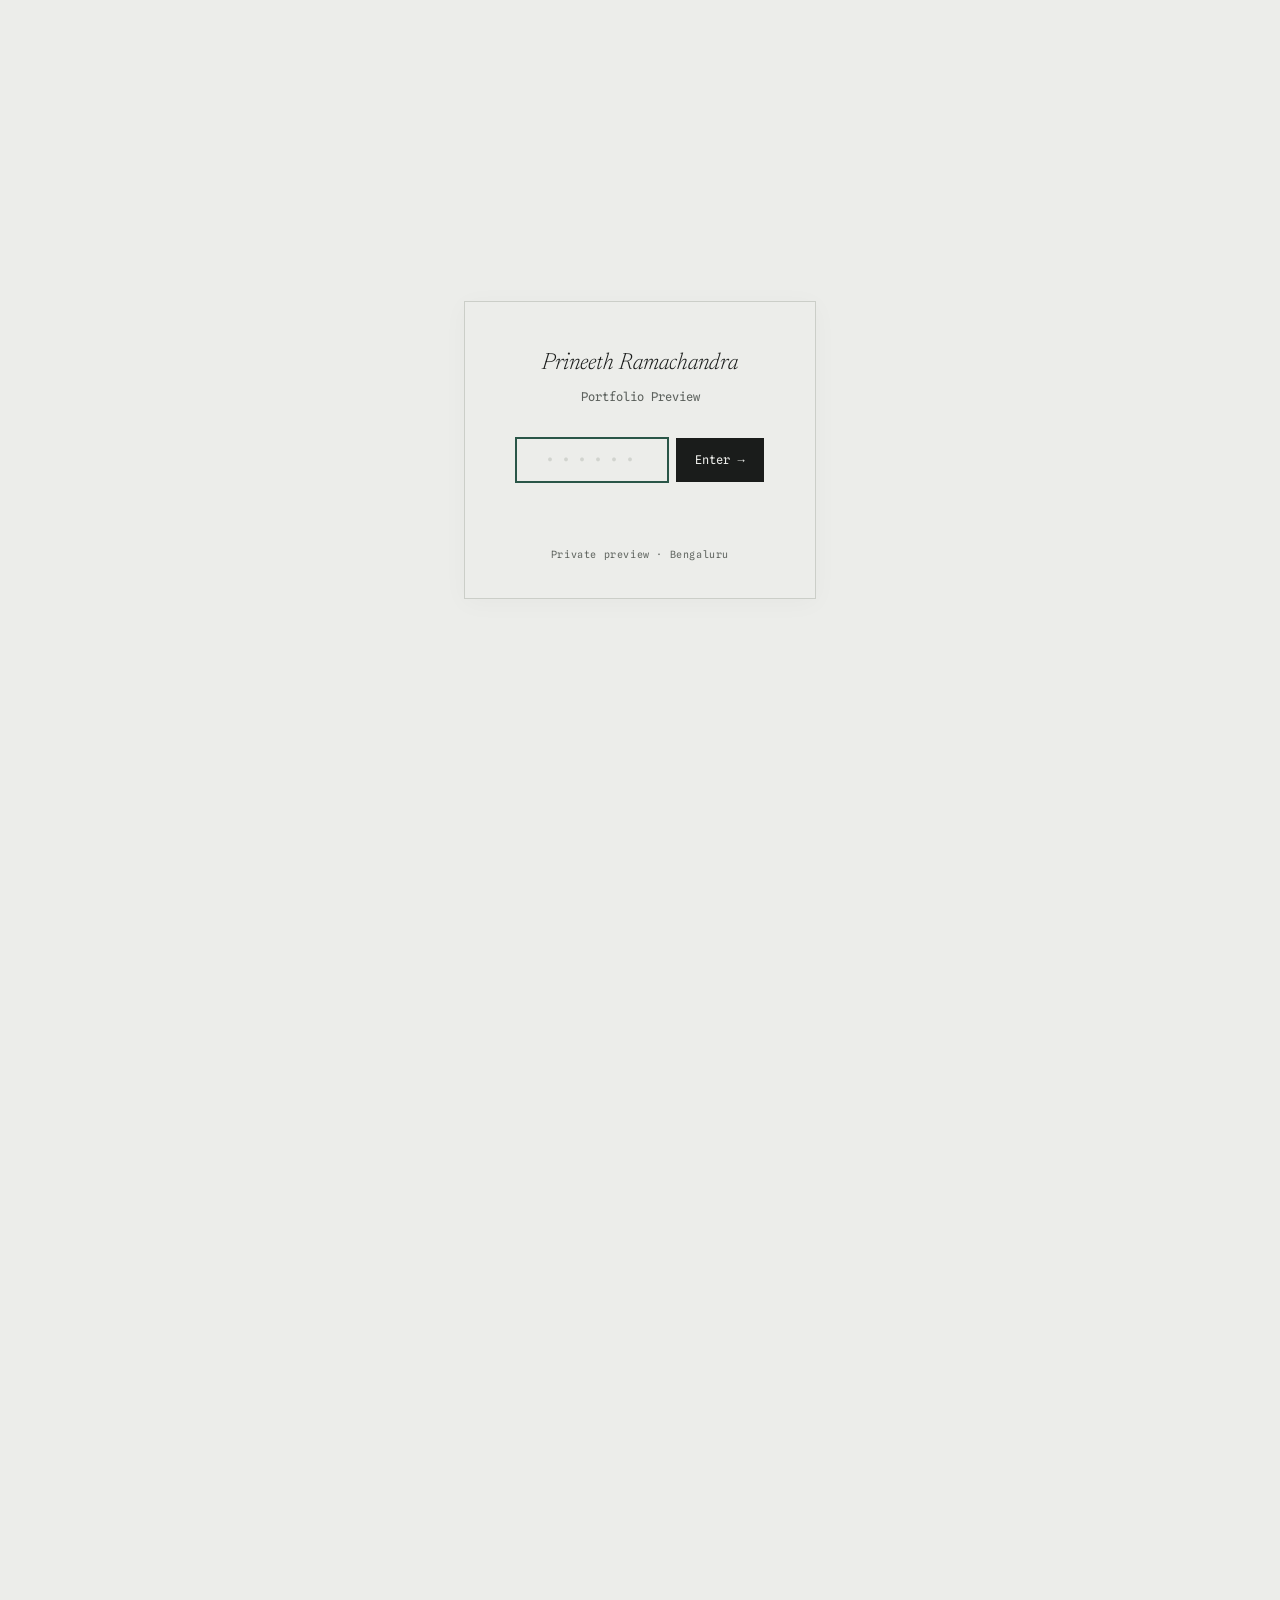
<file: index.html>
<!doctype html>
<html lang="en" class="no-js">

<head>
  <meta charset="utf-8">
  <meta name="viewport" content="width=device-width,initial-scale=1">
  <title>Prineeth Ramachandra — design, play, tech, humans</title>
  <meta name="description"
    content="Prineeth Ramachandra designs interactions at the convergence of humans, play, tech and design.">
  <script>try { document.documentElement.className = 'js' + (sessionStorage.getItem('portfolio_unlocked') === '1' ? ' unlocked' : '') } catch (e) { document.documentElement.className = 'js' }</script>
  <link rel="stylesheet" href="assets/site.css?v=21">
  <link rel="icon" type="image/png" href="assets/favicon.png">
  <link rel="apple-touch-icon" href="assets/apple-touch-icon.png">
</head>

<body>
  <a class="skip" href="#main">Skip to content</a>

  <div id="gate" class="gate" role="dialog" aria-modal="true" aria-label="Passcode required">
    <div class="gate__card">
      <p class="gate__author">Prineeth Ramachandra</p>
      <p class="gate__subtitle mono">Portfolio Preview</p>
      <form id="gate-form" class="gate__form" autocomplete="off">
        <div class="gate__field">
          <input id="gate-pass" class="gate__input mono" type="password" inputmode="numeric" pattern="[0-9]*"
            maxlength="6" placeholder="••••••" aria-label="Enter passcode" autofocus required />
          <button class="gate__submit" type="submit" aria-label="Unlock portfolio"><span class="mono">Enter
              &rarr;</span></button>
        </div>
        <p id="gate-error" class="gate__error mono" aria-live="polite"></p>
      </form>
      <p class="gate__hint mono">Private preview &#183; Bengaluru</p>
    </div>
  </div>

  <section class="overture" id="overture" aria-label="Introduction">
    <div class="overture__bar">
      <p class="overture__mark">Prineeth Ramachandra</p>
      <a class="overture__down" href="#main" aria-label="Index, Information"><span aria-hidden="true">&darr;</span></a>
    </div>
    <div class="overture__reel" id="reel" aria-label="Paintings in passing. Press and hold to stop the drift.">
      <div class="overture__strip" id="strip">
        <figure class="frame frame--t">
          <span class="frame__mount" style="--ar:512/620"><img src="assets/img/hero/paint5.jpg"
              alt="A folded white cloth hanging against a dark ground" decoding="async"></span>
        </figure>
        <figure class="frame frame--m">
          <span class="frame__mount" style="--ar:620/447"><img src="assets/img/hero/paint2.jpg"
              alt="A crowded village scene packed with dozens of small figures" decoding="async"></span>
        </figure>
        <figure class="frame frame--l">
          <span class="frame__mount" style="--ar:593/620"><img src="assets/img/hero/paint1.jpg"
              alt="A man in a wide hat striding past a cottage with a dog at his heels" decoding="async"></span>
        </figure>
        <figure class="frame frame--s">
          <span class="frame__mount" style="--ar:496/620"><img src="assets/img/hero/paint9.jpg"
              alt="A man in a black hat leaning forward and pointing at the viewer" decoding="async"></span>
        </figure>
        <figure class="frame frame--m">
          <span class="frame__mount" style="--ar:620/344"><img src="assets/img/hero/paint6.jpg"
              alt="A lone figure on a country road under a wide pale sky" decoding="async"></span>
        </figure>
        <figure class="frame frame--t">
          <span class="frame__mount" style="--ar:522/620"><img src="assets/img/hero/paint3.jpg"
              alt="Villagers struggling with animals and carts in a tangle of activity" decoding="async"></span>
        </figure>
        <figure class="frame frame--l">
          <span class="frame__mount" style="--ar:620/502"><img src="assets/img/hero/paint4.jpg"
              alt="A woman tending a child at a table while a man rests his head on his hand" decoding="async"></span>
        </figure>
        <figure class="frame frame--s">
          <span class="frame__mount" style="--ar:538/620"><img src="assets/img/hero/paint8.jpg"
              alt="A figure on a path between two rows of pollarded willows" decoding="async"></span>
        </figure>
        <figure class="frame frame--m">
          <span class="frame__mount" style="--ar:489/620"><img src="assets/img/hero/paint7.jpg"
              alt="A woman in a pale gown beside a seated man in a panelled interior" decoding="async"></span>
        </figure>
      </div>
    </div>
  </section>

  <div class="shell">
    <nav class="index" aria-label="Work and sections" data-open="false">
      <p class="index__name"><a href="index.html" aria-current="page">Prineeth Ramachandra</a></p>
      <button class="index__toggle" type="button" aria-expanded="true" hidden>Index</button>
      <div class="index__lists">
        <ul>
          <li><a href="axis.html">Axis Bank</a><span class="index__yr">2023</span></li>
          <li><a href="a-living-painting.html">A Living Painting</a><span class="index__yr">2023</span></li>
          <li><a href="naptick.html">Naptick</a><span class="index__yr">2025</span></li>
          <li><a href="build-it-yourself.html">Build-It-Yourself</a><span class="index__yr">2019</span></li>
          <li><a href="research.html">Research</a><span class="index__yr">2019</span></li>
        </ul>
        <ul>
          <li><span class="index__stub">Individualised Learning Plans</span><span class="index__yr">2018</span></li>
          <li><span class="index__stub">Experiments</span></li>
          <li><span class="index__stub">Writing</span></li>
        </ul>
        <p class="index__legend">Titles without a link have no page yet</p>
        <ul>
          <li><a href="work.html">All work</a></li>
          <li><a href="about.html">About</a></li>
          <li><a href="cv.html">CV</a></li>
        </ul>
      </div>
    </nav>
    <main class="plates" id="main">
      <header class="masthead">
        <h1>Prineeth Ramachandra</h1>
        <p class="lede">His practice examines the physical and digital artifacts of daily rituals:
          how we play, how we rest, and how we exist with technology.
          His work interrogates inherited conventions within teaching and design practice. He focuses on deliberate
          breakage: dismantling assumed principles to test their structural necessity.
      </header>
    </main>
    <aside class="essay" aria-label="Note">
      <h2>Note</h2>
      <p>Bengaluru. Currently designing hardware for sleep, and reading more about
        absurdism than is strictly necessary.</p>
      <p>Open to work — consulting, collaboration, or a good argument.</p>
      <p><a href="mailto:prineethr@gmail.com">prineethr@gmail.com</a></p>
      <p class="colophon mono"><a href="work.html">Selected work</a> &#183;
        <a href="about.html">about</a> &#183; <a href="cv.html">CV</a>
      </p>
    </aside>
  </div>

  <script src="assets/site.js?v=21"></script>
</body>

</html>
</file>
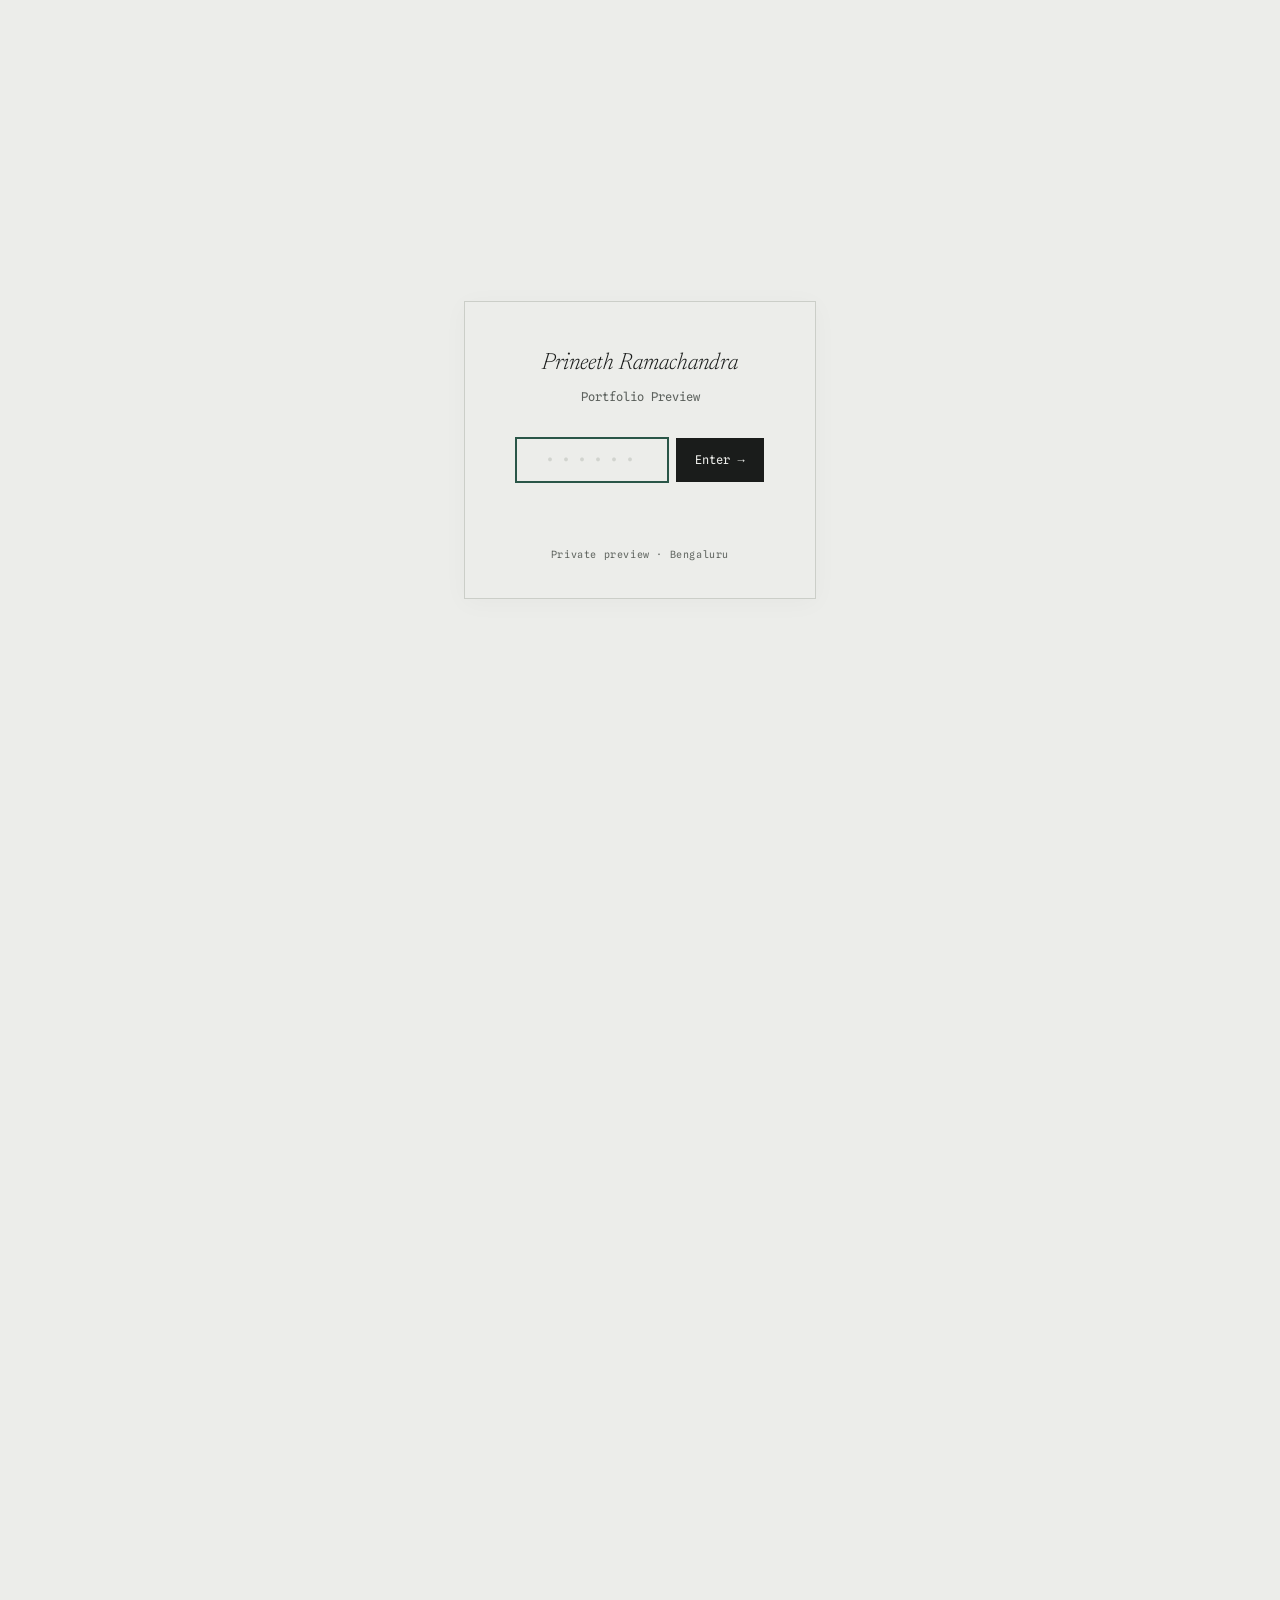
<file: a-living-painting.html>
<!doctype html>
<html lang="en" class="no-js">
<head>
<meta charset="utf-8">
<meta name="viewport" content="width=device-width,initial-scale=1">
<title>A Living Painting — Prineeth Ramachandra</title>
<meta name="description" content="An interactive projection mapping installation on Van Gogh's Starry Night, HKU Utrecht 2023.">
<script>try{document.documentElement.className='js'+(sessionStorage.getItem('portfolio_unlocked')==='1'?' unlocked':'')}catch(e){document.documentElement.className='js'}</script>
<link rel="stylesheet" href="assets/site.css?v=12">
  <link rel="icon" type="image/png" href="assets/favicon.png">
  <link rel="apple-touch-icon" href="assets/apple-touch-icon.png">
</head>
<body>
<a class="skip" href="#main">Skip to content</a>

<div id="gate" class="gate" role="dialog" aria-modal="true" aria-label="Passcode required">
  <div class="gate__card">
    <p class="gate__author">Prineeth Ramachandra</p>
    <p class="gate__subtitle mono">Portfolio Preview</p>
    <form id="gate-form" class="gate__form" autocomplete="off">
      <div class="gate__field">
        <input id="gate-pass" class="gate__input mono" type="password" inputmode="numeric" pattern="[0-9]*" maxlength="6" placeholder="••••••" aria-label="Enter passcode" autofocus required />
        <button class="gate__submit" type="submit" aria-label="Unlock portfolio"><span class="mono">Enter &rarr;</span></button>
      </div>
      <p id="gate-error" class="gate__error mono" aria-live="polite"></p>
    </form>
    <p class="gate__hint mono">Private preview &#183; Bengaluru</p>
  </div>
</div>

<div class="shell">
  <nav class="index" aria-label="Work and sections" data-open="false">
    <p class="index__name"><a href="index.html">Prineeth Ramachandra</a></p>
    <button class="index__toggle" type="button" aria-expanded="true" hidden>Index</button>
    <div class="index__lists">
      <ul>
        <li><a href="axis.html">Axis Bank</a><span class="index__yr">2023</span></li>
        <li><a href="a-living-painting.html" aria-current="page">A Living Painting</a><span class="index__yr">2023</span></li>
        <li><a href="naptick.html">Naptick</a><span class="index__yr">2025</span></li>
        <li><a href="build-it-yourself.html">Build-It-Yourself</a><span class="index__yr">2019</span></li>
        <li><a href="research.html">Research</a><span class="index__yr">2019</span></li>
      </ul>
      <ul>
        <li><span class="index__stub">Individualised Learning Plans</span><span class="index__yr">2018</span></li>
        <li><span class="index__stub">Experiments</span></li>
        <li><span class="index__stub">Writing</span></li>
      </ul>
      <p class="index__legend">Titles without a link have no page yet</p>
      <ul>
        <li><a href="work.html">All work</a></li>
        <li><a href="about.html">About</a></li>
        <li><a href="cv.html">CV</a></li>
      </ul>
    </div>
    <p class="index__counter mono" aria-hidden="true">Section <b>01</b> / 05</p>
  </nav>
  <main class="plates" id="main">

    <header class="masthead">
      <h1>A Living Painting</h1>
      <p class="masthead__venue">University of the Arts Utrecht<br>Exchange programme, 2023</p>
      <div class="specs mono">
        <div>Role <span>Solo — concept to build</span></div>
        <div>Medium <span>Projection mapping</span></div>
        <div>Viewing time <span>18 s &#8594; 3.2 min</span></div>
      </div>
    </header>

    <figure class="plate" data-cue="01" tabindex="-1">
      <div class="plate__frame"><img src="assets/img/alp/2.jpg" alt="Overview — the installation running on Starry Night" fetchpriority="high" width="1800" height="1012"></div>
      <figcaption class="plate__caption">
        <span class="plate__no mono">01</span>
        <p class="plate__text">The installation running on Starry Night</p>
        <button class="plate__note" type="button" data-cue="01" aria-label="Read the text about plate 01">Note ↓</button>
      </figcaption>
    </figure>

    <figure class="plate plate--void" data-cue="01" tabindex="-1">
      <div class="plate__frame"><i style="--ar:16/9"></i><span>Projection close-up to be added</span></div>
      <figcaption class="plate__caption">
        <span class="plate__no mono">02</span>
        <p class="plate__text">Projection close-up — brushwork detail on wall</p>
        <button class="plate__note" type="button" data-cue="01" aria-label="Read the text about plate 02">Note ↓</button>
      </figcaption>
    </figure>

    <figure class="plate plate--void" data-cue="02" tabindex="-1">
      <div class="plate__frame"><i style="--ar:16/9"></i><span>Reference image to be added</span></div>
      <figcaption class="plate__caption">
        <span class="plate__no mono">03</span>
        <p class="plate__text">The Starry Night — reference and context</p>
        <button class="plate__note" type="button" data-cue="02" aria-label="Read the text about plate 03">Note ↓</button>
      </figcaption>
    </figure>

    <figure class="plate plate--void" data-cue="02" tabindex="-1">
      <div class="plate__frame"><i style="--ar:16/9"></i><span>Research documentation to be added</span></div>
      <figcaption class="plate__caption">
        <span class="plate__no mono">04</span>
        <p class="plate__text">Context — observation, surveys, and the four barriers</p>
        <button class="plate__note" type="button" data-cue="02" aria-label="Read the text about plate 04">Note ↓</button>
      </figcaption>
    </figure>

    <figure class="plate" data-cue="03" tabindex="-1">
      <div class="plate__frame">
        <video class="plate__video" poster="assets/img/alp/gif1-still.jpg" muted loop playsinline
          preload="none" width="480" height="852" aria-label="The painting responding to viewer movement">
          <source src="assets/img/alp/gif1.mp4" type="video/mp4">
        </video>
        <button class="plate__playtoggle mono" type="button" aria-pressed="false">Play</button>
      </div>
      <figcaption class="plate__caption">
        <span class="plate__no mono">05</span>
        <p class="plate__text">Responding to viewer movement — silent, 0:11</p>
        <button class="plate__note" type="button" data-cue="03" aria-label="Read the text about plate 05">Note ↓</button>
      </figcaption>
    </figure>

    <figure class="plate" data-cue="03" tabindex="-1">
      <div class="plate__frame"><img src="assets/img/alp/6.jpg" alt="The TouchDesigner patch and the interaction model" loading="lazy" width="1800" height="1012"></div>
      <figcaption class="plate__caption">
        <span class="plate__no mono">06</span>
        <p class="plate__text">TouchDesigner patch — displacement, blur and feedback</p>
        <button class="plate__note" type="button" data-cue="03" aria-label="Read the text about plate 06">Note ↓</button>
      </figcaption>
    </figure>

    <figure class="plate plate--void" data-cue="03" tabindex="-1">
      <div class="plate__frame"><i style="--ar:16/9"></i><span>Interaction model diagram to be added</span></div>
      <figcaption class="plate__caption">
        <span class="plate__no mono">07</span>
        <p class="plate__text">Interaction model — two axes and tilt mapping</p>
        <button class="plate__note" type="button" data-cue="03" aria-label="Read the text about plate 07">Note ↓</button>
      </figcaption>
    </figure>

    <figure class="plate" data-cue="04" tabindex="-1">
      <div class="plate__frame">
        <video class="plate__video" poster="assets/img/alp/gif3-still.jpg" muted loop playsinline
          preload="none" width="620" height="1104" aria-label="Proximity layers — technique up close, context from afar">
          <source src="assets/img/alp/gif3.mp4" type="video/mp4">
        </video>
        <button class="plate__playtoggle mono" type="button" aria-pressed="false">Play</button>
      </div>
      <figcaption class="plate__caption">
        <span class="plate__no mono">08</span>
        <p class="plate__text">Proximity layers — silent, 0:07</p>
        <button class="plate__note" type="button" data-cue="04" aria-label="Read the text about plate 08">Note ↓</button>
      </figcaption>
    </figure>

    <figure class="plate plate--void" data-cue="04" tabindex="-1">
      <div class="plate__frame"><i style="--ar:16/9"></i><span>Exhibition documentation to be added</span></div>
      <figcaption class="plate__caption">
        <span class="plate__no mono">09</span>
        <p class="plate__text">Exhibition documentation — audience exploration</p>
        <button class="plate__note" type="button" data-cue="04" aria-label="Read the text about plate 09">Note ↓</button>
      </figcaption>
    </figure>

    <figure class="plate plate--void" data-cue="05" tabindex="-1">
      <div class="plate__frame"><i style="--ar:16/9"></i><span>Museum pitch and recognition to be added</span></div>
      <figcaption class="plate__caption">
        <span class="plate__no mono">10</span>
        <p class="plate__text">Van Gogh Museum pitch and recognition</p>
        <button class="plate__note" type="button" data-cue="05" aria-label="Read the text about plate 10">Note ↓</button>
      </figcaption>
    </figure>

  </main>
  <aside class="essay" aria-label="Project text">
    <h2>Project</h2>

    <p data-cue="01" tabindex="-1">An interactive projection mapping installation that turns
      Van Gogh's <cite>Starry Night</cite> into something that responds to where you stand and
      how you move. Built solo during an exchange semester at the University of the Arts
      Utrecht. Median viewing time went from eighteen seconds to three minutes and twelve —
      which, for a painting most people photograph and walk away from, felt like a small
      victory.</p>

    <p data-cue="02" tabindex="-1">It started from a question I was slightly embarrassed to
      ask: <button class="cue" type="button" data-cue="02" aria-label="Go to the concept plates">what
      is so great about this painting?</button> Turns out plenty of people share the sentiment
      but have better social instincts than to say it out loud. Research with 17 participants,
      observation of 32 gallery visitors and surveys of 45 art and non-art students converged
      on four barriers: a knowledge gap around technique and context, a passive format that
      conflicts with how we now expect to interact with things, physical distance that
      reduces intimacy, and a fixed perspective that leaves nothing left to find.</p>

    <p data-cue="03" tabindex="-1">The build is a TouchDesigner patch driving displacement,
      blur and feedback across two video sources, with <button class="cue" type="button"
      data-cue="03" aria-label="Go to the interaction plates">touch along two axes and
      tilt</button> as the input. The constraint I set myself was that the painting had to
      stay recognisably the painting — the viewer changes it, but does not replace it. Every
      effect maps back to something Van Gogh actually did: the swirling motion follows his
      brushstrokes, the colour shifts follow his palette.</p>

    <p data-cue="04" tabindex="-1">Proximity does the real work. Up close you get technique;
      from further back you get context — which produced three times more physical exploration
      of the viewing space than the static version. Motion-triggered layers surfaced details
      people had looked past: "I never noticed these details in the original painting."
      Elements that needed more than one viewer to trigger generated unprompted conversations
      about technique between strangers — which was not something I had designed for, but
      probably should have.</p>

    <p data-cue="05" tabindex="-1">The line I keep is from a visitor: "for the first time, I
      feel like I understand why his brushwork matters." I pitched the concept to the Van Gogh
      Museum in Amsterdam, where the conversation turned — correctly — to artistic integrity,
      conservation, visitor flow and how you would ever measure impact on something this
      subjective. Prof. Booij described the result as having "some kind of hypnotic power
      over the audience." What mattered to me was simpler: people stayed.</p>

    <p class="colophon mono">Documentation frames from the running installation. The original
      painting appears as research context.</p>
  </aside>
</div>

<script src="assets/site.js?v=12"></script>
</body>
</html>
</file>
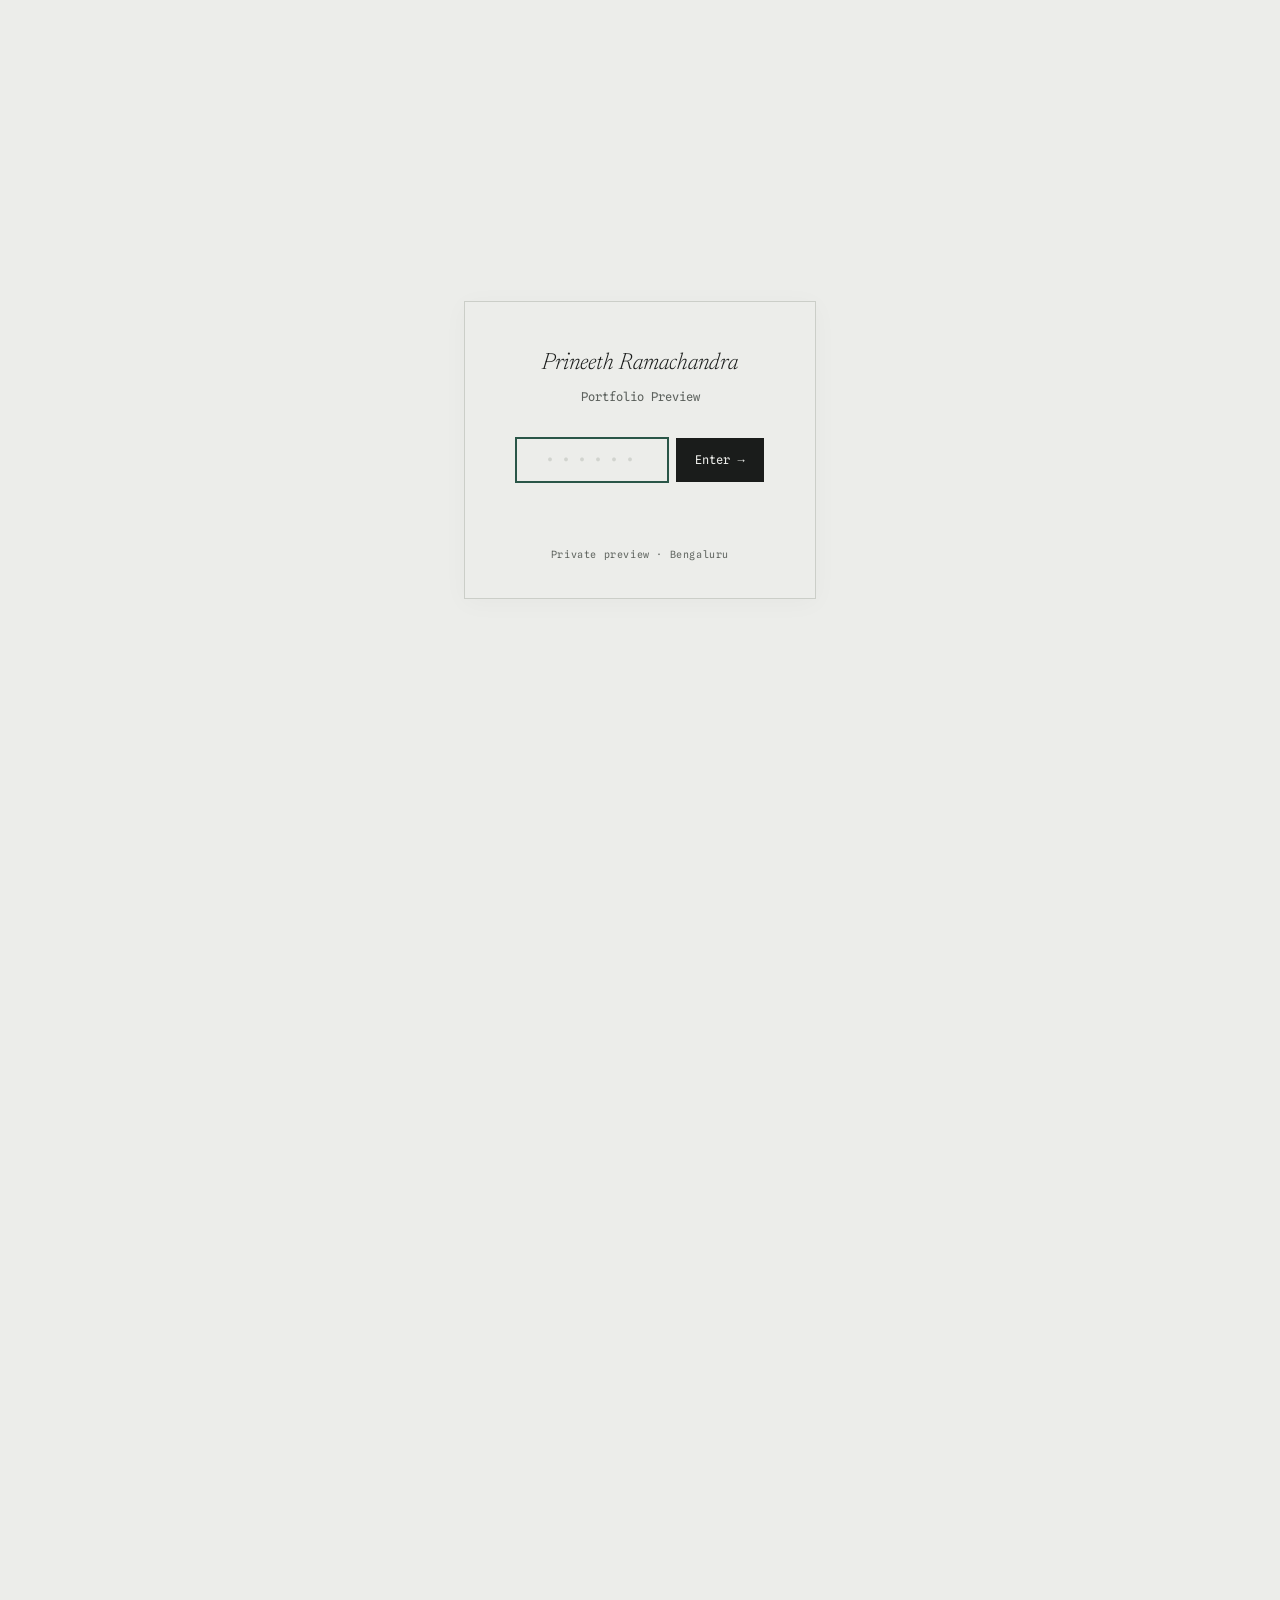
<file: about.html>
<!doctype html>
<html lang="en" class="no-js">
<head>
<meta charset="utf-8">
<meta name="viewport" content="width=device-width,initial-scale=1">
<title>About — Prineeth Ramachandra</title>
<meta name="description" content="Prineeth Ramachandra is an interaction, play and systems designer working between physical and digital worlds.">
<script>try{document.documentElement.className='js'+(sessionStorage.getItem('portfolio_unlocked')==='1'?' unlocked':'')}catch(e){document.documentElement.className='js'}</script>
<link rel="stylesheet" href="assets/site.css?v=12">
  <link rel="icon" type="image/png" href="assets/favicon.png">
  <link rel="apple-touch-icon" href="assets/apple-touch-icon.png">
</head>
<body>
<a class="skip" href="#main">Skip to content</a>

<div id="gate" class="gate" role="dialog" aria-modal="true" aria-label="Passcode required">
  <div class="gate__card">
    <p class="gate__author">Prineeth Ramachandra</p>
    <p class="gate__subtitle mono">Portfolio Preview</p>
    <form id="gate-form" class="gate__form" autocomplete="off">
      <div class="gate__field">
        <input id="gate-pass" class="gate__input mono" type="password" inputmode="numeric" pattern="[0-9]*" maxlength="6" placeholder="••••••" aria-label="Enter passcode" autofocus required />
        <button class="gate__submit" type="submit" aria-label="Unlock portfolio"><span class="mono">Enter &rarr;</span></button>
      </div>
      <p id="gate-error" class="gate__error mono" aria-live="polite"></p>
    </form>
    <p class="gate__hint mono">Private preview &#183; Bengaluru</p>
  </div>
</div>

<div class="shell">
  <nav class="index" aria-label="Work and sections" data-open="false">
    <p class="index__name"><a href="index.html">Prineeth Ramachandra</a></p>
    <button class="index__toggle" type="button" aria-expanded="true" hidden>Index</button>
    <div class="index__lists">
      <ul>
        <li><a href="axis.html">Axis Bank</a><span class="index__yr">2023</span></li>
        <li><a href="a-living-painting.html">A Living Painting</a><span class="index__yr">2023</span></li>
        <li><a href="naptick.html">Naptick</a><span class="index__yr">2025</span></li>
        <li><a href="build-it-yourself.html">Build-It-Yourself</a><span class="index__yr">2019</span></li>
        <li><a href="research.html">Research</a><span class="index__yr">2019</span></li>
      </ul>
      <ul>
        <li><span class="index__stub">Individualised Learning Plans</span><span class="index__yr">2018</span></li>
        <li><span class="index__stub">Experiments</span></li>
        <li><span class="index__stub">Writing</span></li>
      </ul>
      <p class="index__legend">Titles without a link have no page yet</p>
      <ul>
        <li><a href="work.html">All work</a></li>
        <li><a href="about.html" aria-current="page">About</a></li>
        <li><a href="cv.html">CV</a></li>
      </ul>
    </div>
  </nav>
  <main class="plates" id="main">
    <header class="masthead">
      <h1>About</h1>
      <p class="masthead__venue">Design, play, tech, humans<br>Bengaluru, India</p>
    </header>

    <div class="prose">
      <p>I combine a background in electrical engineering with play experience design, and
        try to build the world in a not-so-boring way. The transdisciplinary route looks
        unconventional on paper; in practice it is what lets me move through complex problems
        while keeping the person at the centre of them.</p>
      <p>My practice moves between extremes — zooming out to strategy, then down into detail.
        I work well in the rapid prototype and in the slow refinement, in the cross-functional
        workshop and in focused execution. Moving between those scales is where I notice
        connections that are otherwise easy to miss.</p>
      <p>Beyond making interfaces that look good, I hold that design can reshape our
        relationship with technology, with each other and with the world. Every project,
        however small, carries that potential — to leave things a little better and a little
        more human than I found them.</p>
    </div>

    <h2 class="label" style="margin-top:3.5rem">Said about the work</h2>

    <figure class="pull">
      <blockquote>The result had some kind of hypnotic power over the audience. The fact
        that it's controlled by a user makes it even more special. You give a person a kind
        of ownership during a brief time of the artwork's life.</blockquote>
      <figcaption class="mono">Prof. Booij — interaction design, HKU</figcaption>
    </figure>

    <figure class="pull">
      <blockquote>The concept addresses a real pain point for us workers. Being able to use
        what we already have at home instead of shopping for specific supplies would make
        learning much more accessible for our family.</blockquote>
      <figcaption class="mono">Parent of a 10-year-old &#183; Build-It-Yourself, translated from Gujarati</figcaption>
    </figure>

    <figure class="pull">
      <blockquote>Based on the prototype demonstrations, BIY could elegantly bridge
        socioeconomic divides without calling attention to them. Students would simply
        experience success regardless of what materials they have access to.</blockquote>
      <figcaption class="mono">Professor of Social Work &#183; Build-It-Yourself, translated from Hindi</figcaption>
    </figure>
  </main>
  <aside class="essay" aria-label="Contact">
    <h2>Contact</h2>
    <p><a href="mailto:prineethr@gmail.com">prineethr@gmail.com</a><br>
      +91 95386 87127<br>
      <a href="https://prineethr.com">prineethr.com</a></p>
    <p>Bengaluru, India.<br>Available for consulting and collaboration.</p>
    <p class="colophon mono">Full work history and education — <a href="cv.html">CV</a>.</p>
  </aside>
</div>

<script src="assets/site.js?v=12"></script>
</body>
</html>
</file>
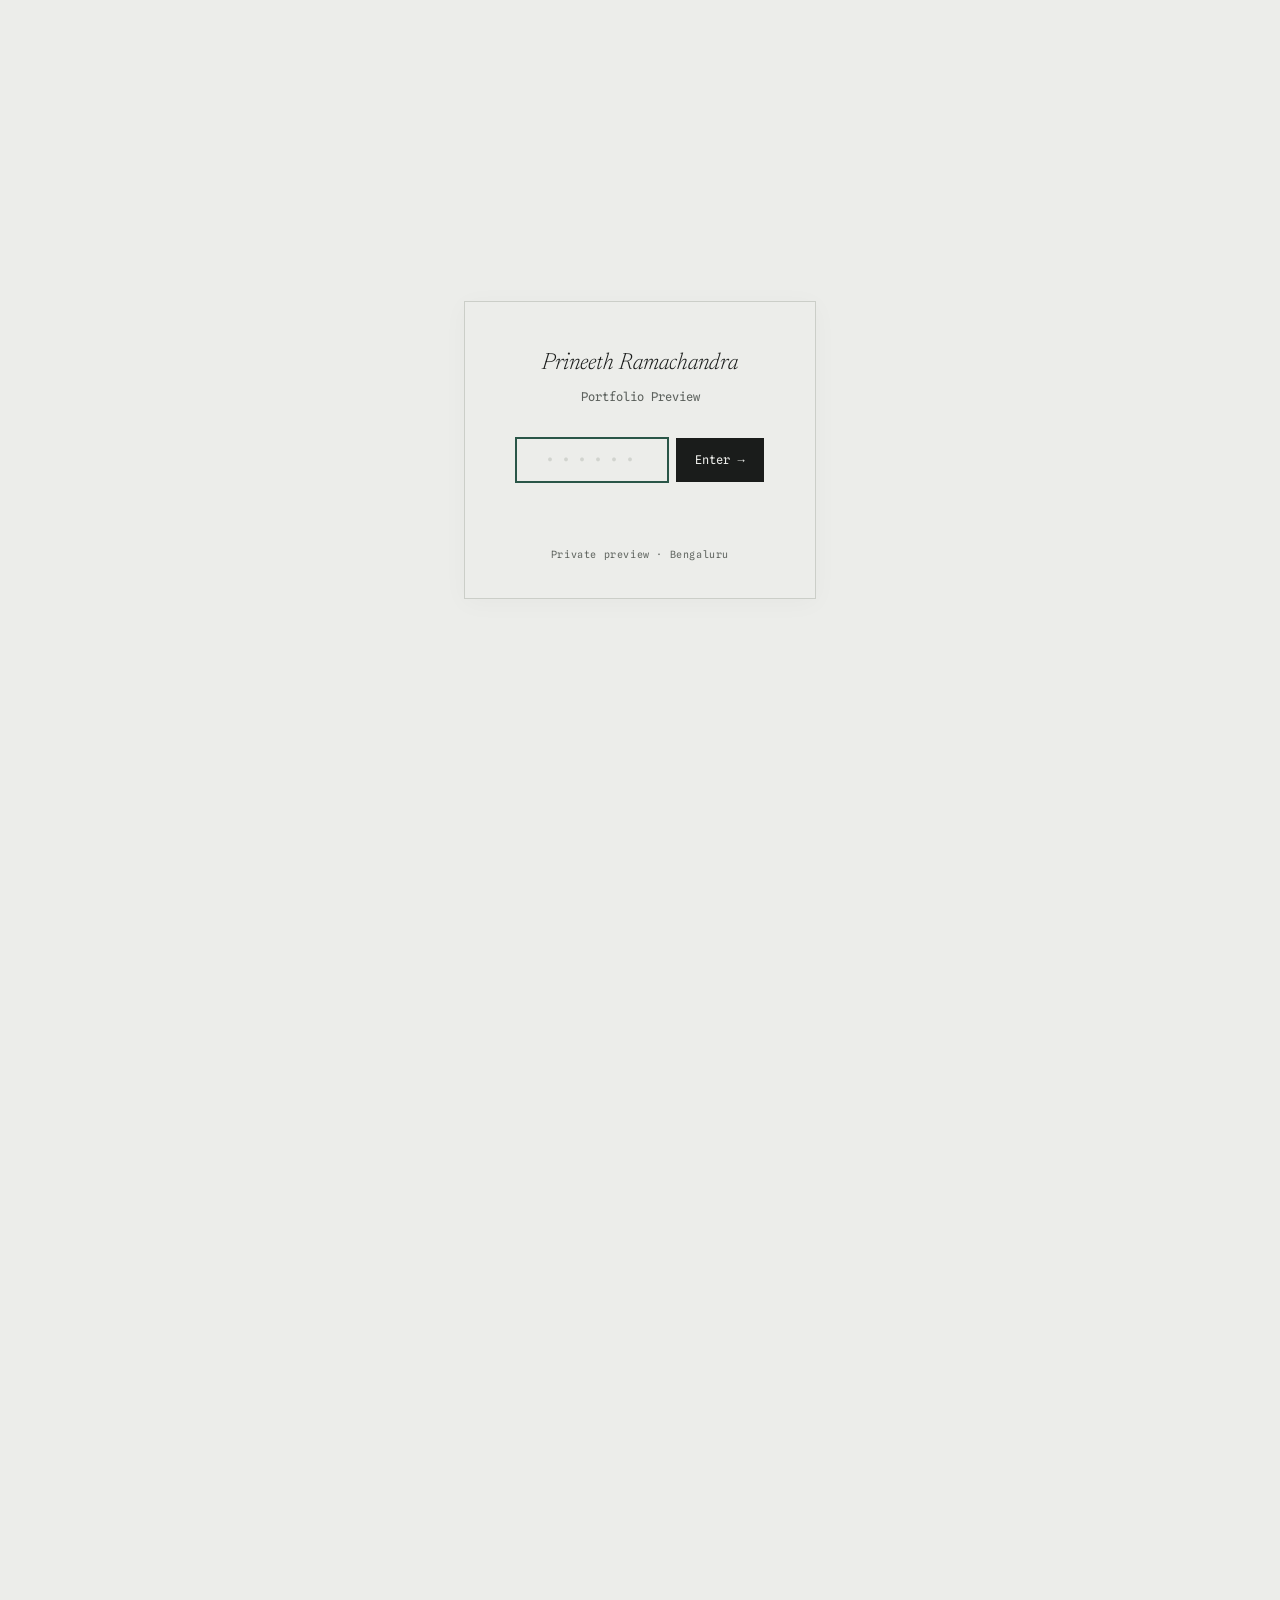
<file: axis.html>
<!doctype html>
<html lang="en" class="no-js">
<head>
<meta charset="utf-8">
<meta name="viewport" content="width=device-width,initial-scale=1">
<title>Axis Bank — Prineeth Ramachandra</title>
<meta name="description" content="Strategic design, systems, sound, L&D and premium packaging at Axis Design Lab, 2023–present.">
<script>try{document.documentElement.className='js'+(sessionStorage.getItem('portfolio_unlocked')==='1'?' unlocked':'')}catch(e){document.documentElement.className='js'}</script>
<link rel="stylesheet" href="assets/site.css?v=12">
  <link rel="icon" type="image/png" href="assets/favicon.png">
  <link rel="apple-touch-icon" href="assets/apple-touch-icon.png">
</head>
<body>
<a class="skip" href="#main">Skip to content</a>

<div id="gate" class="gate" role="dialog" aria-modal="true" aria-label="Passcode required">
  <div class="gate__card">
    <p class="gate__author">Prineeth Ramachandra</p>
    <p class="gate__subtitle mono">Portfolio Preview</p>
    <form id="gate-form" class="gate__form" autocomplete="off">
      <div class="gate__field">
        <input id="gate-pass" class="gate__input mono" type="password" inputmode="numeric" pattern="[0-9]*" maxlength="6" placeholder="••••••" aria-label="Enter passcode" autofocus required />
        <button class="gate__submit" type="submit" aria-label="Unlock portfolio"><span class="mono">Enter &rarr;</span></button>
      </div>
      <p id="gate-error" class="gate__error mono" aria-live="polite"></p>
    </form>
    <p class="gate__hint mono">Private preview &#183; Bengaluru</p>
  </div>
</div>

<div class="shell">
  <nav class="index" aria-label="Work and sections" data-open="false">
    <p class="index__name"><a href="index.html">Prineeth Ramachandra</a></p>
    <button class="index__toggle" type="button" aria-expanded="true" hidden>Index</button>
    <div class="index__lists">
      <ul>
        <li><a href="axis.html" aria-current="page">Axis Bank</a><span class="index__yr">2023</span></li>
        <li><a href="a-living-painting.html">A Living Painting</a><span class="index__yr">2023</span></li>
        <li><a href="naptick.html">Naptick</a><span class="index__yr">2025</span></li>
        <li><a href="build-it-yourself.html">Build-It-Yourself</a><span class="index__yr">2019</span></li>
        <li><a href="research.html">Research</a><span class="index__yr">2019</span></li>
      </ul>
      <ul>
        <li><span class="index__stub">Individualised Learning Plans</span><span class="index__yr">2018</span></li>
        <li><span class="index__stub">Experiments</span></li>
        <li><span class="index__stub">Writing</span></li>
      </ul>
      <p class="index__legend">Titles without a link have no page yet</p>
      <ul>
        <li><a href="work.html">All work</a></li>
        <li><a href="about.html">About</a></li>
        <li><a href="cv.html">CV</a></li>
      </ul>
    </div>
    <p class="index__counter mono" aria-hidden="true">Section <b>01</b> / 08</p>
  </nav>
  <main class="plates" id="main">

    <header class="masthead">
      <h1>Axis Bank</h1>
      <p class="masthead__venue">Axis Design Lab, Bengaluru<br>2023 — present</p>
      <div class="specs mono">
        <div>Role <span>Strategic design</span></div>
        <div>Tenure <span>~3 years (internship &rarr; consulting &rarr; full-time)</span></div>
        <div>Scope <span>Systems, sound, advocacy, L&amp;D, packaging</span></div>
      </div>
    </header>

    <figure class="plate plate--void" data-cue="01" tabindex="-1">
      <div class="plate__frame"><i style="--ar:16/9"></i><span>Visual overview to be added</span></div>
      <figcaption class="plate__caption">
        <span class="plate__no mono">01</span>
        <p class="plate__text">Overview — breadth across verticals</p>
        <button class="plate__note" type="button" data-cue="01" aria-label="Read the text about plate 01">Note ↓</button>
      </figcaption>
    </figure>

    <figure class="plate plate--void" data-cue="02" tabindex="-1">
      <div class="plate__frame"><i style="--ar:16/9"></i><span>Visual system audit to be added</span></div>
      <figcaption class="plate__caption">
        <span class="plate__no mono">02</span>
        <p class="plate__text">Visual system audit — inconsistency as found</p>
        <button class="plate__note" type="button" data-cue="02" aria-label="Read the text about plate 02">Note ↓</button>
      </figcaption>
    </figure>

    <figure class="plate plate--void" data-cue="02" tabindex="-1">
      <div class="plate__frame"><i style="--ar:16/9"></i><span>Research artefacts to be added</span></div>
      <figcaption class="plate__caption">
        <span class="plate__no mono">03</span>
        <p class="plate__text">Research artefacts — perception mapping across 12 institutions</p>
        <button class="plate__note" type="button" data-cue="02" aria-label="Read the text about plate 03">Note ↓</button>
      </figcaption>
    </figure>

    <figure class="plate plate--void" data-cue="03" tabindex="-1">
      <div class="plate__frame"><i style="--ar:16/9"></i><span>Framework diagrams to be added</span></div>
      <figcaption class="plate__caption">
        <span class="plate__no mono">04</span>
        <p class="plate__text">Strategic framework — core vs. contextual elements</p>
        <button class="plate__note" type="button" data-cue="03" aria-label="Read the text about plate 04">Note ↓</button>
      </figcaption>
    </figure>

    <figure class="plate plate--void" data-cue="04" tabindex="-1">
      <div class="plate__frame"><i style="--ar:16/9"></i><span>Sound design research to be added</span></div>
      <figcaption class="plate__caption">
        <span class="plate__no mono">05</span>
        <p class="plate__text">Sound design — emotional response to transactions</p>
        <button class="plate__note" type="button" data-cue="04" aria-label="Read the text about plate 05">Note ↓</button>
      </figcaption>
    </figure>

    <figure class="plate plate--void" data-cue="04" tabindex="-1">
      <div class="plate__frame"><i style="--ar:16/9"></i><span>Sound architecture visuals to be added</span></div>
      <figcaption class="plate__caption">
        <span class="plate__no mono">06</span>
        <p class="plate__text">Sound architecture — hierarchy across seven touchpoints</p>
        <button class="plate__note" type="button" data-cue="04" aria-label="Read the text about plate 06">Note ↓</button>
      </figcaption>
    </figure>

    <figure class="plate plate--void" data-cue="05" tabindex="-1">
      <div class="plate__frame"><i style="--ar:16/9"></i><span>Game design visuals to be added</span></div>
      <figcaption class="plate__caption">
        <span class="plate__no mono">07</span>
        <p class="plate__text">Project Olympus — financial literacy game</p>
        <button class="plate__note" type="button" data-cue="05" aria-label="Read the text about plate 07">Note ↓</button>
      </figcaption>
    </figure>

    <figure class="plate plate--void" data-cue="06" tabindex="-1">
      <div class="plate__frame"><i style="--ar:16/9"></i><span>Workshop documentation to be added</span></div>
      <figcaption class="plate__caption">
        <span class="plate__no mono">08</span>
        <p class="plate__text">Design advocacy — workshops across functions</p>
        <button class="plate__note" type="button" data-cue="06" aria-label="Read the text about plate 08">Note ↓</button>
      </figcaption>
    </figure>

    <figure class="plate plate--void" data-cue="06" tabindex="-1">
      <div class="plate__frame"><i style="--ar:16/9"></i><span>Subzero site visuals to be added</span></div>
      <figcaption class="plate__caption">
        <span class="plate__no mono">09</span>
        <p class="plate__text">Subzero — design system narrative</p>
        <button class="plate__note" type="button" data-cue="06" aria-label="Read the text about plate 09">Note ↓</button>
      </figcaption>
    </figure>

    <figure class="plate plate--void" data-cue="07" tabindex="-1">
      <div class="plate__frame"><i style="--ar:16/9"></i><span>Premium packaging to be added</span></div>
      <figcaption class="plate__caption">
        <span class="plate__no mono">10</span>
        <p class="plate__text">Premium segment packaging and collateral</p>
        <button class="plate__note" type="button" data-cue="07" aria-label="Read the text about plate 10">Note ↓</button>
      </figcaption>
    </figure>

    <figure class="plate plate--void" data-cue="07" tabindex="-1">
      <div class="plate__frame"><i style="--ar:16/9"></i><span>L&amp;D curriculum visuals to be added</span></div>
      <figcaption class="plate__caption">
        <span class="plate__no mono">11</span>
        <p class="plate__text">L&amp;D curriculum and organisation-wide training</p>
        <button class="plate__note" type="button" data-cue="07" aria-label="Read the text about plate 11">Note ↓</button>
      </figcaption>
    </figure>

    <figure class="plate plate--void" data-cue="08" tabindex="-1">
      <div class="plate__frame"><i style="--ar:16/9"></i><span>Reflections visual to be added</span></div>
      <figcaption class="plate__caption">
        <span class="plate__no mono">12</span>
        <p class="plate__text">Reflections — working across scales</p>
        <button class="plate__note" type="button" data-cue="08" aria-label="Read the text about plate 12">Note ↓</button>
      </figcaption>
    </figure>

  </main>
  <aside class="essay" aria-label="Project text">
    <h2>Project</h2>

    <p data-cue="01" tabindex="-1">Three years at India's third-largest private bank —
      first as an intern, then consulting, now full-time. The team sits somewhere between a
      design studio and a corporate function, which means you spend as much time explaining
      what design is as you do practising it. The work has moved through <button class="cue"
      type="button" data-cue="01" aria-label="Go to the overview plate">visual systems,
      sonic branding, product design, web and design advocacy</button> — and more recently
      into strategic design, L&amp;D, and packaging for the premium segments.</p>

    <p data-cue="02" tabindex="-1">The starting problem was a brand perceived as premium
      that needed to become approachable — without losing the premium, which is the kind of
      brief that sounds simple and is not. An audit across product verticals found
      illustration, photography and 3D being used for wildly different things, and vendor
      video that seemed to belong to a different bank entirely. Colour was the most
      recognisable brand element; props and characters were the most dangerous — easily read
      as cartoonish, and therefore not serious.</p>

    <p data-cue="03" tabindex="-1">The framework separates <button class="cue" type="button"
      data-cue="03" aria-label="Go to the framework plate">core elements from contextual
      ones</button>: what must stay fixed for recognition, and what can flex per product. On
      top of that: implementation guidelines for illustration, motion and 3D, a
      component-based illustration system, motion principles that survive low-end Android
      devices, and colour systems meeting WCAG AA. The test was not whether it was good — it
      was whether teams outside design could use it without someone holding their hand.</p>

    <p data-cue="04" tabindex="-1">The absence of sound was a gap nobody asked me to fill.
      Sixteen interviews on emotional response to financial interactions found that a
      surprising number of people carry genuine anxiety about whether a transaction went
      through. That gave the work its first target: the <button class="cue" type="button"
      data-cue="04" aria-label="Go to the sound design plates">UPI confirmation
      sound</button>. The architecture is hierarchical — primary, secondary, tertiary — with
      signature motifs for recognition and functional sounds for feedback, built with sound
      designers and audio engineers, rolled out in three phases across seven touchpoints.</p>

    <p data-cue="05" tabindex="-1">Olympus was a financial literacy game designed over three
      years and then shelved. I took it out of the drawer — which, it turns out, makes you
      responsible for it. It needed a mechanical, aesthetic and dynamic overhaul: a rebuilt
      acquisition flow, a learning path balancing entertainment against educational outcome,
      and progressive difficulty that adapts to how a player is actually doing.</p>

    <p data-cue="06" tabindex="-1">The harder, slower work — and the work I keep returning
      to — is advocacy. Teams outside design did not know a motion and illustration system
      existed, or that anyone was maintaining it. I designed a workshop programme and
      role-specific material connecting design principles to what each function actually does,
      with a measurement framework tracking whether anyone was using the system at all. The
      <button class="cue" type="button" data-cue="06" aria-label="Go to the Subzero
      plate">Subzero site</button> was rewritten not as documentation — which was already
      fine and still unpersuasive — but as a narrative about how design systems actually work
      between the people who build them and the people who use them.</p>

    <p data-cue="07" tabindex="-1">The role has since grown into packaging design for the
      bank's premium credit cards and L&amp;D curriculum reaching over a hundred thousand
      employees. Those are different design challenges — the materials are processes and
      incentive structures rather than pixels — but the core of it is the same: making
      something complex feel clear without making it simple.</p>

    <p data-cue="08" tabindex="-1">What three years teach you: advocating for design across
      functions is harder than you expect, and evidence moves people where enthusiasm does
      not. Zooming between strategy and pixels is exhausting in a way I have come to enjoy.
      And working end-to-end is where I do my best work — for better or worse, because it
      means I never really stop.</p>

    <p class="colophon mono">Grey plates stand in for visuals to be added.
      Exact metrics omitted for confidentiality.</p>
  </aside>
</div>

<script src="assets/site.js?v=12"></script>
</body>
</html>
</file>
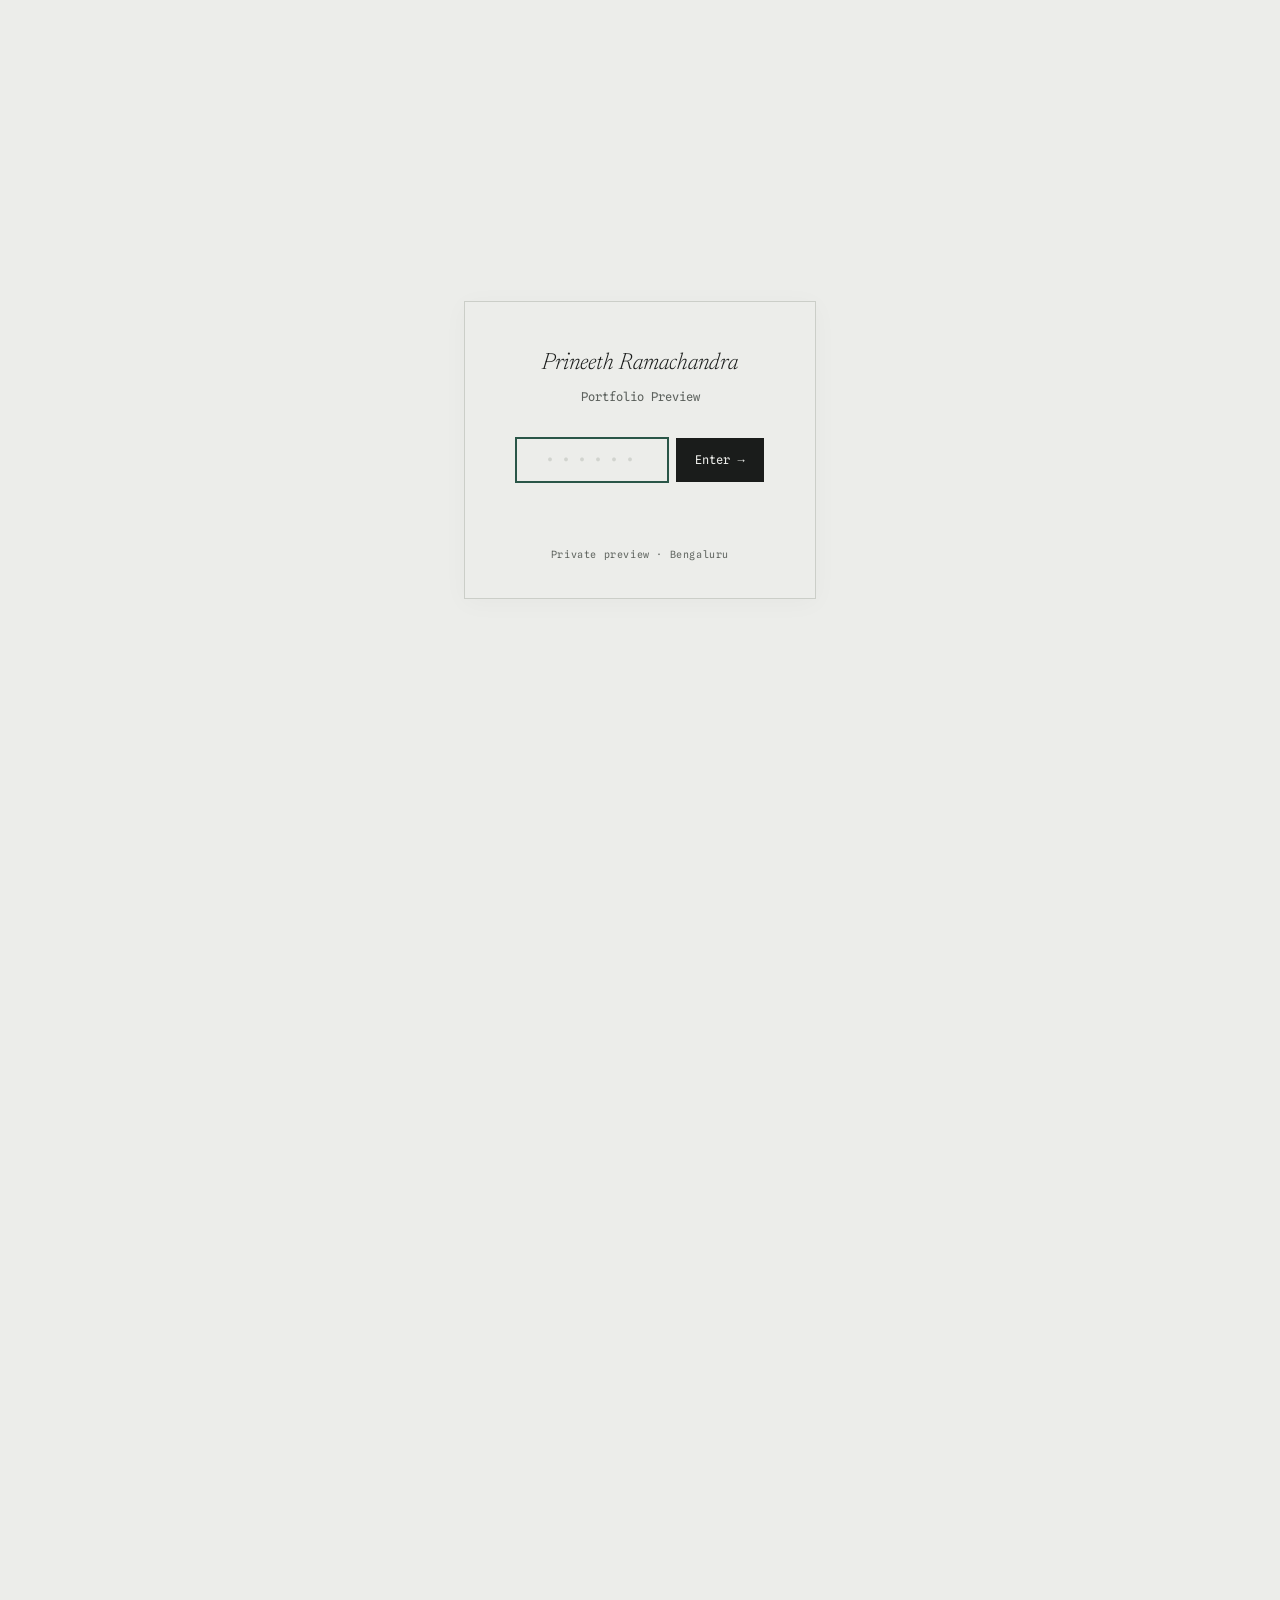
<file: build-it-yourself.html>
<!doctype html>
<html lang="en" class="no-js">
<head>
<meta charset="utf-8">
<meta name="viewport" content="width=device-width,initial-scale=1">
<title>Build-It-Yourself — Prineeth Ramachandra</title>
<meta name="description" content="A phygital learning system that generates building instructions from materials children already have.">
<script>try{document.documentElement.className='js'+(sessionStorage.getItem('portfolio_unlocked')==='1'?' unlocked':'')}catch(e){document.documentElement.className='js'}</script>
<link rel="stylesheet" href="assets/site.css?v=12">
  <link rel="icon" type="image/png" href="assets/favicon.png">
  <link rel="apple-touch-icon" href="assets/apple-touch-icon.png">
</head>
<body>
<a class="skip" href="#main">Skip to content</a>

<div id="gate" class="gate" role="dialog" aria-modal="true" aria-label="Passcode required">
  <div class="gate__card">
    <p class="gate__author">Prineeth Ramachandra</p>
    <p class="gate__subtitle mono">Portfolio Preview</p>
    <form id="gate-form" class="gate__form" autocomplete="off">
      <div class="gate__field">
        <input id="gate-pass" class="gate__input mono" type="password" inputmode="numeric" pattern="[0-9]*" maxlength="6" placeholder="••••••" aria-label="Enter passcode" autofocus required />
        <button class="gate__submit" type="submit" aria-label="Unlock portfolio"><span class="mono">Enter &rarr;</span></button>
      </div>
      <p id="gate-error" class="gate__error mono" aria-live="polite"></p>
    </form>
    <p class="gate__hint mono">Private preview &#183; Bengaluru</p>
  </div>
</div>

<div class="shell">
  <nav class="index" aria-label="Work and sections" data-open="false">
    <p class="index__name"><a href="index.html">Prineeth Ramachandra</a></p>
    <button class="index__toggle" type="button" aria-expanded="true" hidden>Index</button>
    <div class="index__lists">
      <ul>
        <li><a href="axis.html">Axis Bank</a><span class="index__yr">2023</span></li>
        <li><a href="a-living-painting.html">A Living Painting</a><span class="index__yr">2023</span></li>
        <li><a href="naptick.html">Naptick</a><span class="index__yr">2025</span></li>
        <li><a href="build-it-yourself.html" aria-current="page">Build-It-Yourself</a><span class="index__yr">2019</span></li>
        <li><a href="research.html">Research</a><span class="index__yr">2019</span></li>
      </ul>
      <ul>
        <li><span class="index__stub">Individualised Learning Plans</span><span class="index__yr">2018</span></li>
        <li><span class="index__stub">Experiments</span></li>
        <li><span class="index__stub">Writing</span></li>
      </ul>
      <p class="index__legend">Titles without a link have no page yet</p>
      <ul>
        <li><a href="work.html">All work</a></li>
        <li><a href="about.html">About</a></li>
        <li><a href="cv.html">CV</a></li>
      </ul>
    </div>
    <p class="index__counter mono" aria-hidden="true">Section <b>01</b> / 07</p>
  </nav>
  <main class="plates" id="main">

    <header class="masthead">
      <h1>Build-It-Yourself</h1>
      <p class="masthead__venue">Thakkarbapanagar English School, Ahmedabad<br>2019 — 2020</p>
      <div class="specs mono">
        <div>Role <span>Concept, research, design</span></div>
        <div>Users <span>Children aged 8–12</span></div>
        <div>Testing <span>8 teacher–student pairs</span></div>
      </div>
    </header>

    <figure class="plate" data-cue="01" tabindex="-1">
      <div class="plate__frame"><img src="assets/img/biy/header.jpg" alt="Build-It-Yourself — building with what you already have" fetchpriority="high" width="1800" height="1012"></div>
      <figcaption class="plate__caption">
        <span class="plate__no mono">01</span>
        <p class="plate__text">Building with what you already have</p>
        <button class="plate__note" type="button" data-cue="01" aria-label="Read the text about plate 01">Note ↓</button>
      </figcaption>
    </figure>

    <figure class="plate" data-cue="01" tabindex="-1">
      <div class="plate__frame"><img src="assets/img/biy/1.jpg" alt="Context — cardboard in and around the school" loading="lazy" width="1800" height="1012"></div>
      <figcaption class="plate__caption">
        <span class="plate__no mono">02</span>
        <p class="plate__text">Context — cardboard in and around the school</p>
        <button class="plate__note" type="button" data-cue="01" aria-label="Read the text about plate 02">Note ↓</button>
      </figcaption>
    </figure>

    <figure class="plate plate--void" data-cue="02" tabindex="-1">
      <div class="plate__frame"><i style="--ar:16/9"></i><span>Research documentation to be added</span></div>
      <figcaption class="plate__caption">
        <span class="plate__no mono">03</span>
        <p class="plate__text">Research and framing</p>
        <button class="plate__note" type="button" data-cue="02" aria-label="Read the text about plate 03">Note ↓</button>
      </figcaption>
    </figure>

    <figure class="plate" data-cue="02" tabindex="-1">
      <div class="plate__frame"><img src="assets/img/biy/3.jpg" alt="Material categorisation for algorithmic matching" loading="lazy" width="1800" height="1012"></div>
      <figcaption class="plate__caption">
        <span class="plate__no mono">04</span>
        <p class="plate__text">Material categorisation for algorithmic matching</p>
        <button class="plate__note" type="button" data-cue="02" aria-label="Read the text about plate 04">Note ↓</button>
      </figcaption>
    </figure>

    <figure class="plate plate--void" data-cue="03" tabindex="-1">
      <div class="plate__frame"><i style="--ar:16/9"></i><span>Design principles visual to be added</span></div>
      <figcaption class="plate__caption">
        <span class="plate__no mono">05</span>
        <p class="plate__text">Four design principles</p>
        <button class="plate__note" type="button" data-cue="03" aria-label="Read the text about plate 05">Note ↓</button>
      </figcaption>
    </figure>

    <figure class="plate" data-cue="03" tabindex="-1">
      <div class="plate__frame"><img src="assets/img/biy/5.jpg" alt="System architecture" loading="lazy" width="1800" height="1012"></div>
      <figcaption class="plate__caption">
        <span class="plate__no mono">06</span>
        <p class="plate__text">System architecture</p>
        <button class="plate__note" type="button" data-cue="03" aria-label="Read the text about plate 06">Note ↓</button>
      </figcaption>
    </figure>

    <figure class="plate" data-cue="04" tabindex="-1">
      <div class="plate__frame"><img src="assets/img/biy/6.jpg" alt="Concept development" loading="lazy" width="1800" height="1012"></div>
      <figcaption class="plate__caption">
        <span class="plate__no mono">07</span>
        <p class="plate__text">Concept development</p>
        <button class="plate__note" type="button" data-cue="04" aria-label="Read the text about plate 07">Note ↓</button>
      </figcaption>
    </figure>

    <figure class="plate" data-cue="04" tabindex="-1">
      <div class="plate__frame"><img src="assets/img/biy/7.jpg" alt="Flows and early screens" loading="lazy" width="1800" height="1012"></div>
      <figcaption class="plate__caption">
        <span class="plate__no mono">08</span>
        <p class="plate__text">Flows and early screens</p>
        <button class="plate__note" type="button" data-cue="04" aria-label="Read the text about plate 08">Note ↓</button>
      </figcaption>
    </figure>

    <figure class="plate" data-cue="05" tabindex="-1">
      <div class="plate__frame"><img src="assets/img/biy/8.jpg" alt="Prototyping in the classroom" loading="lazy" width="1800" height="1012"></div>
      <figcaption class="plate__caption">
        <span class="plate__no mono">09</span>
        <p class="plate__text">Prototyping — 8 teacher–student pairs</p>
        <button class="plate__note" type="button" data-cue="05" aria-label="Read the text about plate 09">Note ↓</button>
      </figcaption>
    </figure>

    <figure class="plate" data-cue="05" tabindex="-1">
      <div class="plate__frame"><img src="assets/img/biy/9.jpg" alt="Testing and iteration" loading="lazy" width="1800" height="1012"></div>
      <figcaption class="plate__caption">
        <span class="plate__no mono">10</span>
        <p class="plate__text">Testing and iteration</p>
        <button class="plate__note" type="button" data-cue="05" aria-label="Read the text about plate 10">Note ↓</button>
      </figcaption>
    </figure>

    <figure class="plate" data-cue="06" tabindex="-1">
      <div class="plate__frame"><img src="assets/img/biy/10.jpg" alt="Revised flows" loading="lazy" width="1800" height="1012"></div>
      <figcaption class="plate__caption">
        <span class="plate__no mono">11</span>
        <p class="plate__text">Revised flows</p>
        <button class="plate__note" type="button" data-cue="06" aria-label="Read the text about plate 11">Note ↓</button>
      </figcaption>
    </figure>

    <figure class="plate" data-cue="06" tabindex="-1">
      <div class="plate__frame"><img src="assets/img/biy/11.jpg" alt="Materials, troubleshooting, offline and privacy" loading="lazy" width="1800" height="1012"></div>
      <figcaption class="plate__caption">
        <span class="plate__no mono">12</span>
        <p class="plate__text">Materials, troubleshooting, offline, privacy</p>
        <button class="plate__note" type="button" data-cue="06" aria-label="Read the text about plate 12">Note ↓</button>
      </figcaption>
    </figure>

    <figure class="plate plate--void" data-cue="07" tabindex="-1">
      <div class="plate__frame"><i style="--ar:16/9"></i><span>Reflections visual to be added</span></div>
      <figcaption class="plate__caption">
        <span class="plate__no mono">13</span>
        <p class="plate__text">Thoughts and reflections</p>
        <button class="plate__note" type="button" data-cue="07" aria-label="Read the text about plate 13">Note ↓</button>
      </figcaption>
    </figure>

  </main>
  <aside class="essay" aria-label="Project text">
    <h2>Project</h2>

    <p data-cue="01" tabindex="-1">Making and DIY culture has arrived in education, and it
      mostly arrives in a box you have to buy. BIY removes the kit. It is a phygital platform
      that generates building instructions from the materials a child already has —
      at home or in the classroom — using AR on the phones most families already own. The
      starting observation was mundane and local: <button class="cue" type="button"
      data-cue="01" aria-label="Go to the context plates">the amount of cardboard in and around
      the school</button>.</p>

    <p data-cue="02" tabindex="-1">The design problem is a matching problem. If the system is
      going to adapt to whatever is on hand, materials have to be categorised by what they can
      do — strength, flexibility, whether they can be cut, folded, joined, coloured — rather
      than by what they are. Most of the early work was building frameworks for that
      categorisation and testing whether they survived contact with a real pile of rubbish.
      Contextual inquiry with 15 children and 6 teachers confirmed that children were most
      engaged when using familiar objects in unfamiliar ways — the "wait, you can make that
      from this?" moment.</p>

    <p data-cue="03" tabindex="-1">Four principles governed the design: resource adaptability,
      so the system offers alternatives when something is missing; phygital integration that
      does not dilute the hands-on part; learning-centred interaction that prioritises
      discovery over instruction-following; and a dual-user experience — simple enough for a
      child of eight, deep enough for the teacher standing behind them. Each one posed its own
      computational problem, which is a polite way of saying each one was harder to implement
      than to write down.</p>

    <p data-cue="04" tabindex="-1">From there: flows, screens, and the awkward question of how
      much to put in front of a ten-year-old at once. The emotional journey we mapped went from
      excitement at the start, to frustration on encountering missing materials, to either
      abandonment or pride depending on whether a substitution was found. The interface had to
      catch people at the frustration point — which is a narrow window when you are eight.</p>

    <p data-cue="05" tabindex="-1">We began with the least digital experiment available —
      <button class="cue" type="button" data-cue="05" aria-label="Go to the prototyping plates">making
      things out of cardboard in the classroom</button>. That told us what guidance is actually
      valuable mid-build, where frustration shows up, and how children respond to being asked
      to repurpose things. Two forms got explored, a T-Rex and a helicopter; by popular demand
      the T-Rex won. Testing with eight teacher–student pairs showed we needed visual
      confirmation of material substitutions and a much simpler categorisation scheme than the
      one I was attached to.</p>

    <p data-cue="06" tabindex="-1">The revised architecture covers exploring materials,
      troubleshooting a build that will not stand up, working offline, and a parent-permission
      and privacy flow — because a system that learns what a child makes is collecting data
      about a child, which is a sentence that should make any designer pause.</p>

    <p data-cue="07" tabindex="-1">The moment that settled it: a student explaining, proudly,
      how she had used a cardboard box from outside her house instead of chart paper. Her pride
      was not diminished by the substitution — it was larger, because she had solved it
      herself. What began as designing for resource-limited environments became the strength
      of the thing. The unsolved part is still the algorithm: suggesting viable alternatives
      without overwhelming a young user. I suspect it needs more technically strong eyes than
      mine.</p>

    <p class="colophon mono">Faces of minors obscured in the source documentation.</p>
  </aside>
</div>

<script src="assets/site.js?v=12"></script>
</body>
</html>
</file>
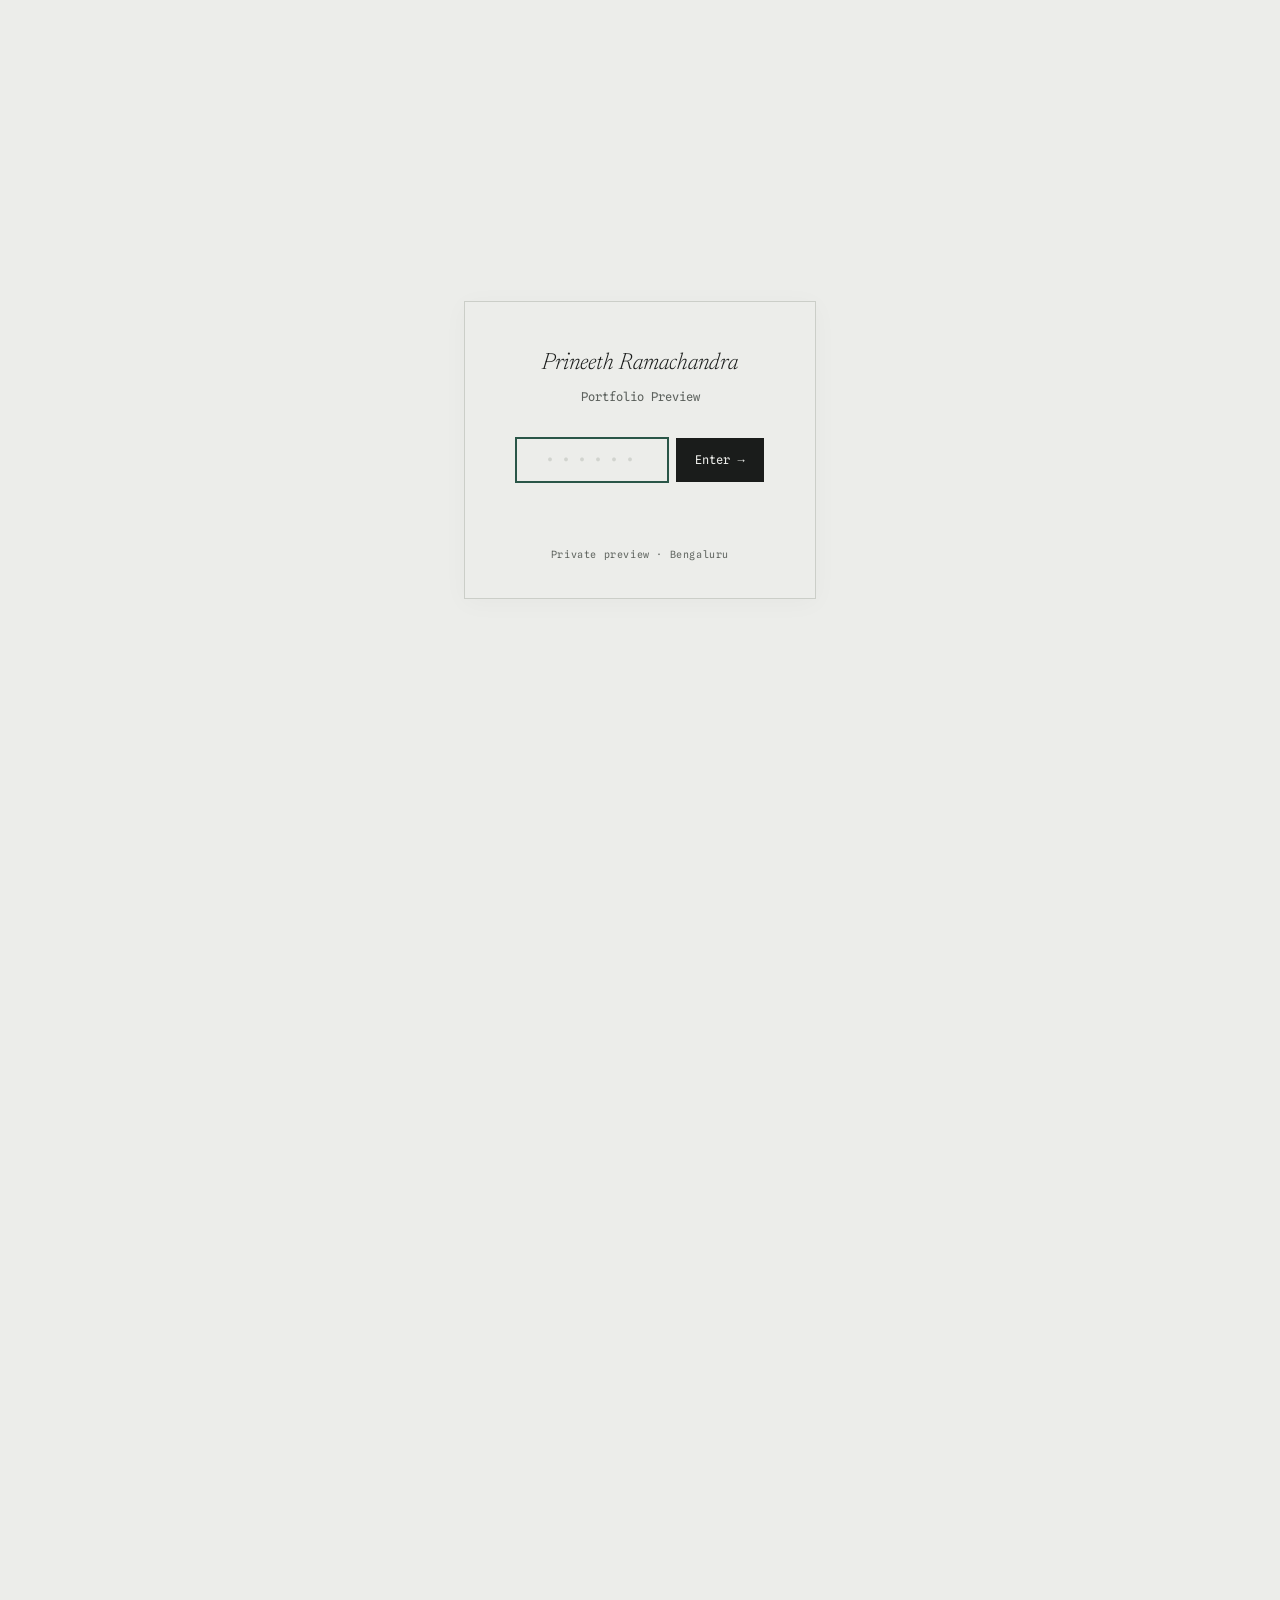
<file: cv.html>
<!doctype html>
<html lang="en" class="no-js">
<head>
<meta charset="utf-8">
<meta name="viewport" content="width=device-width,initial-scale=1">
<title>CV — Prineeth Ramachandra</title>
<meta name="description" content="Curriculum vitae — work history, education, skills and recognition.">
<script>try{document.documentElement.className='js'+(sessionStorage.getItem('portfolio_unlocked')==='1'?' unlocked':'')}catch(e){document.documentElement.className='js'}</script>
<link rel="stylesheet" href="assets/site.css?v=12">
  <link rel="icon" type="image/png" href="assets/favicon.png">
  <link rel="apple-touch-icon" href="assets/apple-touch-icon.png">
</head>
<body>
<a class="skip" href="#main">Skip to content</a>

<div id="gate" class="gate" role="dialog" aria-modal="true" aria-label="Passcode required">
  <div class="gate__card">
    <p class="gate__author">Prineeth Ramachandra</p>
    <p class="gate__subtitle mono">Portfolio Preview</p>
    <form id="gate-form" class="gate__form" autocomplete="off">
      <div class="gate__field">
        <input id="gate-pass" class="gate__input mono" type="password" inputmode="numeric" pattern="[0-9]*" maxlength="6" placeholder="••••••" aria-label="Enter passcode" autofocus required />
        <button class="gate__submit" type="submit" aria-label="Unlock portfolio"><span class="mono">Enter &rarr;</span></button>
      </div>
      <p id="gate-error" class="gate__error mono" aria-live="polite"></p>
    </form>
    <p class="gate__hint mono">Private preview &#183; Bengaluru</p>
  </div>
</div>

<div class="shell">
  <nav class="index" aria-label="Work and sections" data-open="false">
    <p class="index__name"><a href="index.html">Prineeth Ramachandra</a></p>
    <button class="index__toggle" type="button" aria-expanded="true" hidden>Index</button>
    <div class="index__lists">
      <ul>
        <li><a href="axis.html">Axis Bank</a><span class="index__yr">2023</span></li>
        <li><a href="a-living-painting.html">A Living Painting</a><span class="index__yr">2023</span></li>
        <li><a href="naptick.html">Naptick</a><span class="index__yr">2025</span></li>
        <li><a href="build-it-yourself.html">Build-It-Yourself</a><span class="index__yr">2019</span></li>
        <li><a href="research.html">Research</a><span class="index__yr">2019</span></li>
      </ul>
      <ul>
        <li><span class="index__stub">Individualised Learning Plans</span><span class="index__yr">2018</span></li>
        <li><span class="index__stub">Experiments</span></li>
        <li><span class="index__stub">Writing</span></li>
      </ul>
      <p class="index__legend">Titles without a link have no page yet</p>
      <ul>
        <li><a href="work.html">All work</a></li>
        <li><a href="about.html">About</a></li>
        <li><a href="cv.html" aria-current="page">CV</a></li>
      </ul>
    </div>
  </nav>
  <main class="plates" id="main">
    <header class="masthead">
      <h1>CV</h1>
      <p class="masthead__venue">Prineeth Ramachandra<br>
        <a href="assets/prineeth-ramachandra-cv.pdf">Download as PDF &#8594;</a></p>
    </header>

    <h2 class="label" style="margin-top:0">Work</h2>
    <dl class="cv">
        <div class="cv__row"><dt class="mono">2023 — present</dt><dd><b>Axis Bank</b> — Strategic designer, Axis Design Lab<br><span class="cv__note">Strategic design, packaging design for premium card segments, L&amp;D curriculum for 1L+ employees, sonic branding across touchpoints, brand and cross-functional systems. ~3 years total across internship, consulting and full-time.</span></dd></div>
        <div class="cv__row"><dt class="mono">2024 — present</dt><dd><b>&amp;things</b> — Independent practice<br><span class="cv__note">Independent design practice. Led industrial and interaction design for Naptick (a bedside sleep experience device, now live post-launch); spatial and experience design.</span></dd></div>
        <div class="cv__row"><dt class="mono">2020 — 21</dt><dd><b>Mastree</b> — Curriculum design<br><span class="cv__note">Redesigned learning experiences for grades 3–8 after contextual inquiry with 25+ students and 10 teachers. Multivariant testing on game mechanics across 3 iterations.</span></dd></div>
        <div class="cv__row"><dt class="mono">2020</dt><dd><b>Openhouse Learning</b> — Product development<br><span class="cv__note">A Pictionary-based learning tool that increased content retention by 32% among 212 students.</span></dd></div>
        <div class="cv__row"><dt class="mono">2018 — 20</dt><dd><b>Teach For India</b> — Fellow, Ahmedabad<br><span class="cv__note">Taught English, social science, science and mathematics to 28 students across grades 6–8. Created Shor-Sharab-A, a theatre-based classroom intervention, and The Open Art Collective, a student-led platform for 50+ students.</span></dd></div>
        <div class="cv__row"><dt class="mono">2019</dt><dd><b>Kaarmic Education</b> — Camp lead, Telangana<br><span class="cv__note">Designed material reaching 2000+ attendees; led a team of 12 to recognition from the Government of Telangana.</span></dd></div>
        <div class="cv__row"><dt class="mono">2018</dt><dd><b>Ather Energy</b> — Product intern<br><span class="cv__note">Service processes using machine learning to turn scooter error codes into specific service tasks.</span></dd></div>
        <div class="cv__row"><dt class="mono">2016 — 17</dt><dd><b>Siemens</b> — Industrial automation intern<br><span class="cv__note">Human–machine interfaces using SIMATIC for a bottling plant in Hungary; internal project management tools.</span></dd></div>
    </dl>

    <h2 class="label">Education</h2>
    <dl class="cv">
        <div class="cv__row"><dt class="mono">2021 — 26</dt><dd><b>NID Gandhinagar</b> — MDes, Industrial Design (Toy and Game Design)</dd></div>
        <div class="cv__row"><dt class="mono">2022 — 23</dt><dd><b>University of the Arts Utrecht</b> — Exchange, Games and Interaction</dd></div>
        <div class="cv__row"><dt class="mono">2014 — 18</dt><dd><b>RVCE Bengaluru</b> — BE, Electrical Engineering</dd></div>
    </dl>

    <h2 class="label">Skills</h2>
    <div class="prose">
      <p><b>Design</b> — design strategy, brand and art direction, system design, service and
        spatial design, play experience design, instructional design.</p>
      <p><b>Research</b> — ethnography, semi-structured interviews, contextual inquiry, field
        observation, participatory design methods, qualitative synthesis, playful methods.</p>
      <p><b>Tech and prototyping</b> — rapid prototyping, physical and digital; ML model
        integration; hardware–software systems.</p>
      <p><b>Tools</b> — pen and paper. Adobe CC and Figma; Blender, TouchDesigner, Fusion;
        Ableton, Audition, Max/MSP; Python, HTML, CSS, JS (d3.js, p5.js); Arduino, Raspberry
        Pi, 3D printing.</p>
    </div>

    <h2 class="label">Recognition</h2>
    <dl class="cv">
      <div class="cv__row"><dt class="mono">2023</dt><dd>RSD Symposium — featured work, <cite>Truth by design</cite></dd></div>
      <div class="cv__row"><dt class="mono">2022</dt><dd>Participatory Design Conference — <cite>Spaces × Mental Well-Being</cite></dd></div>
      <div class="cv__row"><dt class="mono">2022</dt><dd>Annual Design Show, NID — featured project, <cite>versaTILE: modular furniture</cite></dd></div>
      <div class="cv__row"><dt class="mono">2019</dt><dd>RTERC Winter School, IIM Ahmedabad — top research practicum</dd></div>
    </dl>
  </main>
  <aside class="essay" aria-label="Contact">
    <h2>Contact</h2>
    <p><a href="mailto:prineethr@gmail.com">prineethr@gmail.com</a><br>
      +91 95386 87127<br>
      <a href="https://prineethr.com">prineethr.com</a></p>
    <p class="colophon mono">Bio and testimonials — <a href="about.html">about</a>.</p>
  </aside>
</div>

<script src="assets/site.js?v=12"></script>
</body>
</html>
</file>
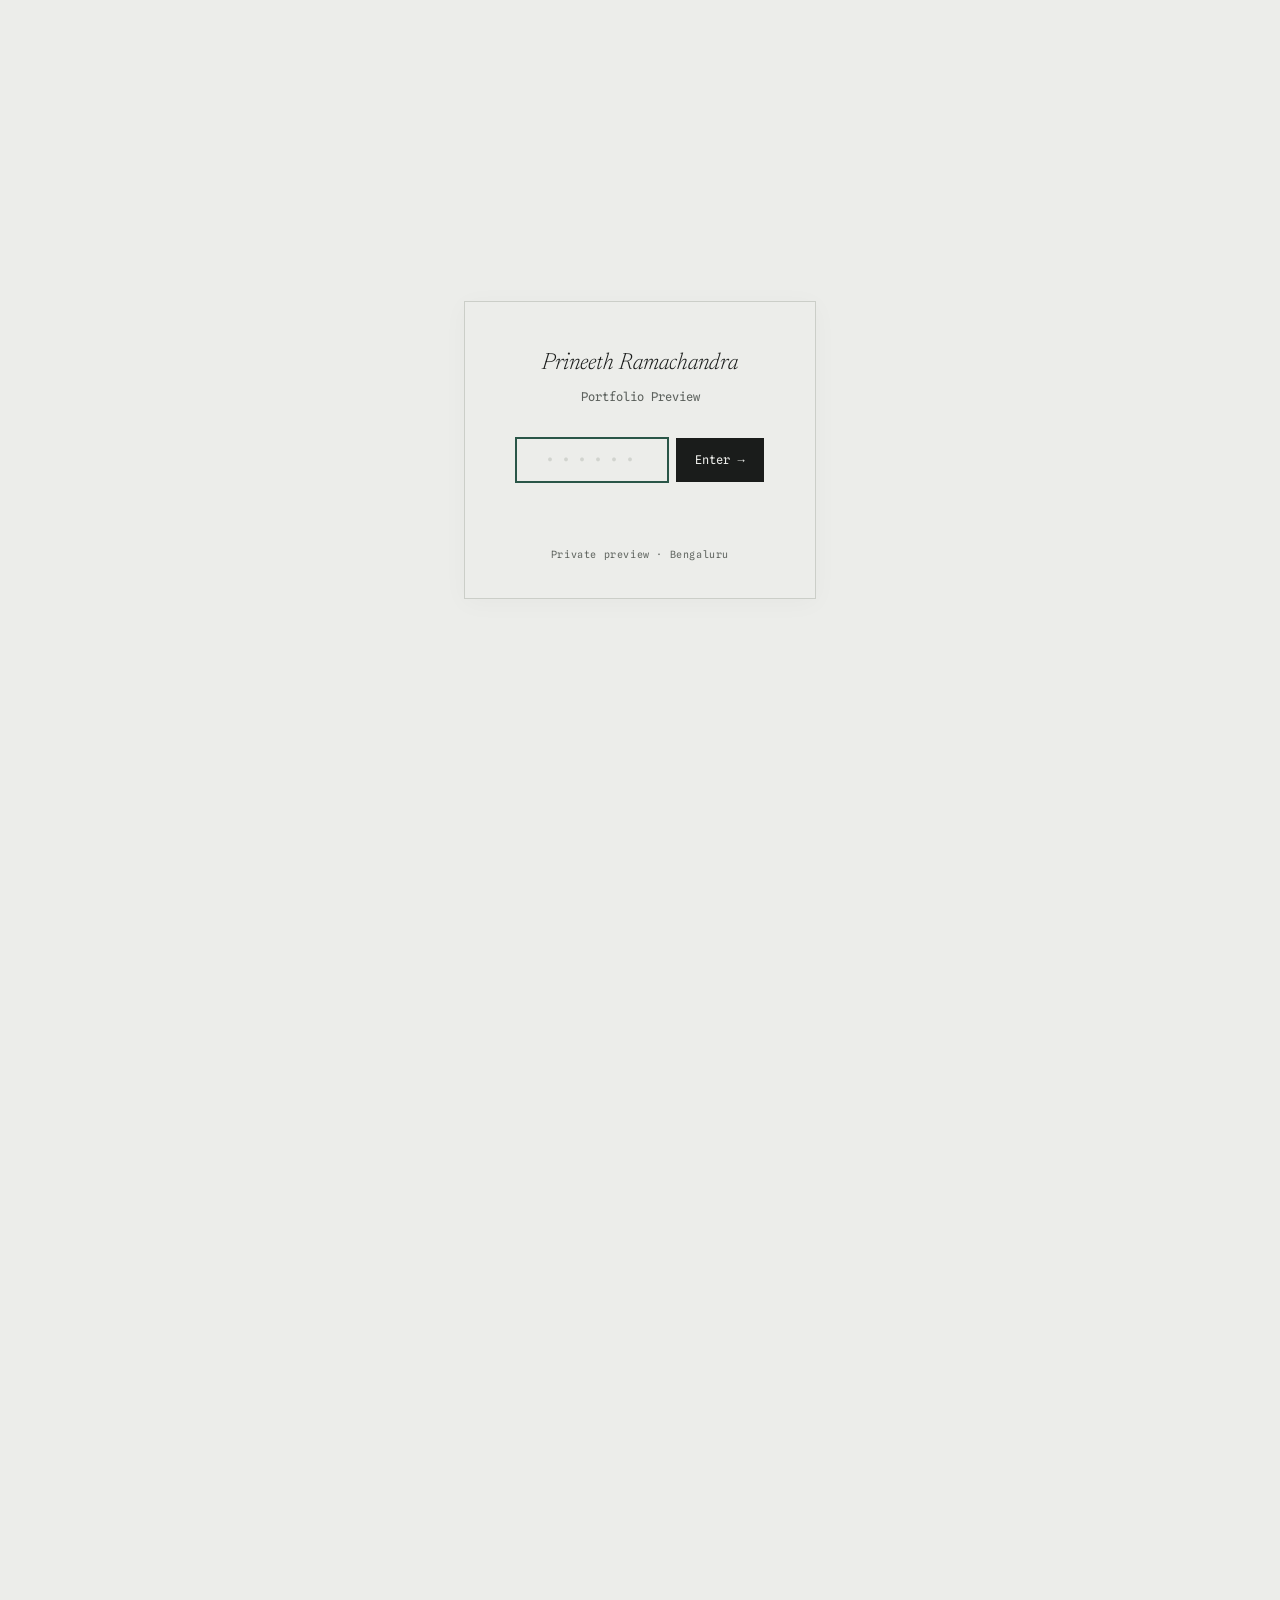
<file: naptick.html>
<!doctype html>
<html lang="en" class="no-js">
<head>
<meta charset="utf-8">
<meta name="viewport" content="width=device-width,initial-scale=1">
<title>Naptick — Prineeth Ramachandra</title>
<meta name="description" content="UX and industrial design for a bedside sleep experience device, now live.">
<script>try{document.documentElement.className='js'+(sessionStorage.getItem('portfolio_unlocked')==='1'?' unlocked':'')}catch(e){document.documentElement.className='js'}</script>
<link rel="stylesheet" href="assets/site.css?v=12">
  <link rel="icon" type="image/png" href="assets/favicon.png">
  <link rel="apple-touch-icon" href="assets/apple-touch-icon.png">
</head>
<body>
<a class="skip" href="#main">Skip to content</a>

<div id="gate" class="gate" role="dialog" aria-modal="true" aria-label="Passcode required">
  <div class="gate__card">
    <p class="gate__author">Prineeth Ramachandra</p>
    <p class="gate__subtitle mono">Portfolio Preview</p>
    <form id="gate-form" class="gate__form" autocomplete="off">
      <div class="gate__field">
        <input id="gate-pass" class="gate__input mono" type="password" inputmode="numeric" pattern="[0-9]*" maxlength="6" placeholder="••••••" aria-label="Enter passcode" autofocus required />
        <button class="gate__submit" type="submit" aria-label="Unlock portfolio"><span class="mono">Enter &rarr;</span></button>
      </div>
      <p id="gate-error" class="gate__error mono" aria-live="polite"></p>
    </form>
    <p class="gate__hint mono">Private preview &#183; Bengaluru</p>
  </div>
</div>

<div class="shell">
  <nav class="index" aria-label="Work and sections" data-open="false">
    <p class="index__name"><a href="index.html">Prineeth Ramachandra</a></p>
    <button class="index__toggle" type="button" aria-expanded="true" hidden>Index</button>
    <div class="index__lists">
      <ul>
        <li><a href="axis.html">Axis Bank</a><span class="index__yr">2023</span></li>
        <li><a href="a-living-painting.html">A Living Painting</a><span class="index__yr">2023</span></li>
        <li><a href="naptick.html" aria-current="page">Naptick</a><span class="index__yr">2025</span></li>
        <li><a href="build-it-yourself.html">Build-It-Yourself</a><span class="index__yr">2019</span></li>
        <li><a href="research.html">Research</a><span class="index__yr">2019</span></li>
      </ul>
      <ul>
        <li><span class="index__stub">Individualised Learning Plans</span><span class="index__yr">2018</span></li>
        <li><span class="index__stub">Experiments</span></li>
        <li><span class="index__stub">Writing</span></li>
      </ul>
      <p class="index__legend">Titles without a link have no page yet</p>
      <ul>
        <li><a href="work.html">All work</a></li>
        <li><a href="about.html">About</a></li>
        <li><a href="cv.html">CV</a></li>
      </ul>
    </div>
    <p class="index__counter mono" aria-hidden="true">Section <b>01</b> / 06</p>
  </nav>
  <main class="plates" id="main">

    <header class="masthead">
      <h1>Naptick</h1>
      <p class="masthead__venue">&amp;things — independent practice<br>2024 — present</p>
      <div class="specs mono">
        <div>Role <span>UX &amp; industrial design</span></div>
        <div>Duration <span>11 months</span></div>
        <div>Status <span>Shipped</span></div>
      </div>
    </header>

    <figure class="plate" data-cue="01" tabindex="-1">
      <div class="plate__frame"><img src="assets/img/naptick/naptickheader.jpg" alt="Naptick — a sleep experience device for the bedside" fetchpriority="high" width="1800" height="1012"></div>
      <figcaption class="plate__caption">
        <span class="plate__no mono">01</span>
        <p class="plate__text">A sleep device for the bedside</p>
        <button class="plate__note" type="button" data-cue="01" aria-label="Read the text about plate 01">Note ↓</button>
      </figcaption>
    </figure>

    <figure class="plate plate--void" data-cue="02" tabindex="-1">
      <div class="plate__frame"><i style="--ar:16/9"></i><span>Research material withheld under NDA</span></div>
      <figcaption class="plate__caption">
        <span class="plate__no mono">02</span>
        <p class="plate__text">Discovery — analysis and contextual inquiry</p>
        <button class="plate__note" type="button" data-cue="02" aria-label="Read the text about plate 02">Note ↓</button>
      </figcaption>
    </figure>

    <figure class="plate" data-cue="03" tabindex="-1">
      <div class="plate__frame"><img src="assets/img/naptick/sketches.jpg" alt="Form exploration" loading="lazy" width="1800" height="1410"></div>
      <figcaption class="plate__caption">
        <span class="plate__no mono">03</span>
        <p class="plate__text">Form exploration — 30 concepts, four directions</p>
        <button class="plate__note" type="button" data-cue="03" aria-label="Read the text about plate 03">Note ↓</button>
      </figcaption>
    </figure>

    <figure class="plate" data-cue="03" tabindex="-1">
      <div class="plate__frame"><img src="assets/img/naptick/Somnus.jpg" alt="Somnus — an early form study" loading="lazy" width="1800" height="1372"></div>
      <figcaption class="plate__caption">
        <span class="plate__no mono">04</span>
        <p class="plate__text">Somnus — early form study</p>
        <button class="plate__note" type="button" data-cue="03" aria-label="Read the text about plate 04">Note ↓</button>
      </figcaption>
    </figure>

    <figure class="plate plate--void" data-cue="04" tabindex="-1">
      <div class="plate__frame"><i style="--ar:16/9"></i><span>Light and sound design withheld under NDA</span></div>
      <figcaption class="plate__caption">
        <span class="plate__no mono">05</span>
        <p class="plate__text">Light choreography across the sleep cycle</p>
        <button class="plate__note" type="button" data-cue="04" aria-label="Read the text about plate 05">Note ↓</button>
      </figcaption>
    </figure>

    <figure class="plate plate--void" data-cue="05" tabindex="-1">
      <div class="plate__frame"><i style="--ar:16/9"></i><span>Digital experience withheld under NDA</span></div>
      <figcaption class="plate__caption">
        <span class="plate__no mono">06</span>
        <p class="plate__text">App structure</p>
        <button class="plate__note" type="button" data-cue="05" aria-label="Read the text about plate 06">Note ↓</button>
      </figcaption>
    </figure>

  </main>
  <aside class="essay" aria-label="Project text">
    <h2>Project</h2>

    <p data-cue="01" tabindex="-1">A bedside device that choreographs light, sound and
      voice across a full sleep cycle — evening wind-down, middle-of-night disruption,
      morning wake-up. I led user research, industrial design, physical interaction and the
      digital experience as an independent consultant over eleven months. The product is now
      live, which still feels slightly surreal for something that started as foam models on my
      desk.</p>

    <p data-cue="02" tabindex="-1">The central problem is designing for reduced cognitive
      function. The controls have to make sense to someone who is half asleep, and the object
      still has to be worth looking at eight hours later when it is doing nothing at all.
      Contextual inquiry into nightstand setups and evening routines confirmed the obvious thing
      that is easy to design past: people operate these devices in states of consciousness
      where reading a label is not on the table. Competitive analysis found most products
      excel at either light or sound, rarely both — and few have physical controls worth using
      in the dark.</p>

    <p data-cue="03" tabindex="-1">Over thirty <button class="cue" type="button" data-cue="03"
      aria-label="Go to the form exploration plates">initial concepts</button> narrowed to
      four directions — stacked forms, tapered cones, faceted geometry, and organic curves
      referencing the brand's own silhouette. Scaled 3D prints and foam models tested
      proportion and physical presence before anything functional got built. The tapered
      cylinder won because it projects light well and does not fall over.</p>

    <p data-cue="04" tabindex="-1">Light is choreographed rather than switched. Evening
      sequences shift colour temperature from energising to calming; night illumination gives
      just enough visibility without suppressing melatonin; morning follows a sunrise
      progression matched to a sound wake-up that builds with it. Material transitions double
      as grip points, so the object tells your hand where to hold it in the dark.</p>

    <p data-cue="05" tabindex="-1">Across physical and digital, we drew a hard line about what
      lives where: time-sensitive and frequent interactions belong to the product, complex
      scheduling and personalisation to the app, convenience and accessibility to voice. The
      app has three sections and no more — sleep setup, wake up, settings.</p>

    <p data-cue="06" tabindex="-1">The last phase was DFA and DFM, which meant the form I had
      spent months refining changed again right before launch. That is, apparently, how
      products work. What stayed true through every revision: the transitions — in the light,
      in the sound, in the interface — are where the whole experience is either gentle or
      not. Get those wrong and nothing else matters.</p>

    <p class="colophon mono">Some visuals withheld under NDA. The product is now live.</p>
  </aside>
</div>

<script src="assets/site.js?v=12"></script>
</body>
</html>
</file>
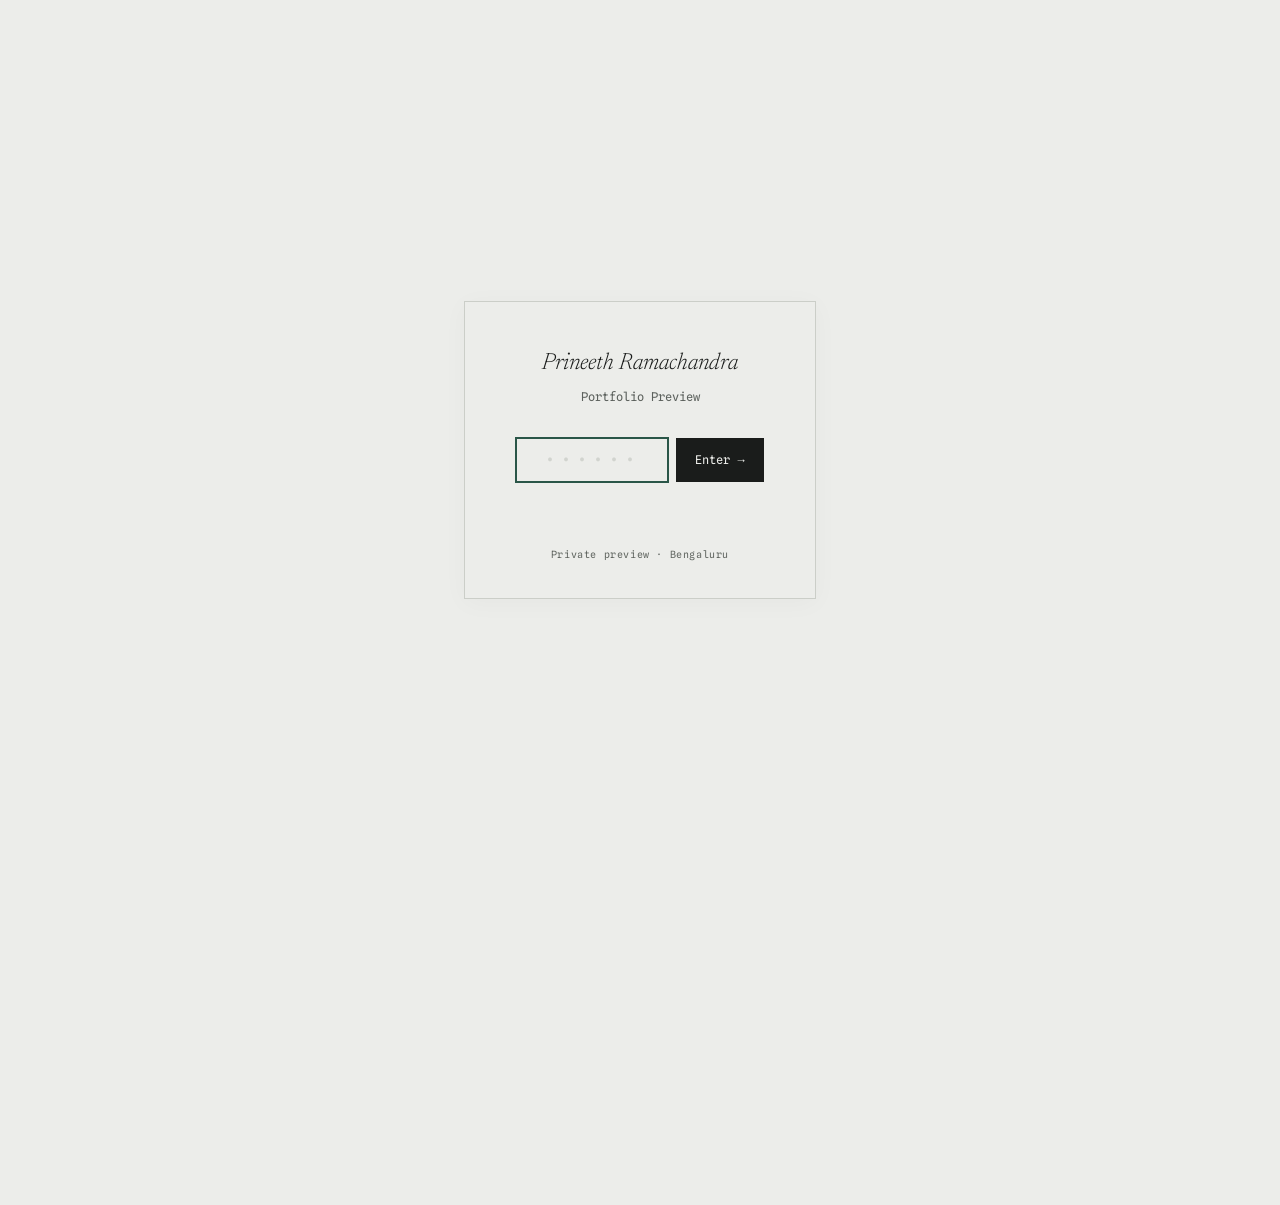
<file: research.html>
<!doctype html>
<html lang="en" class="no-js">
<head>
<meta charset="utf-8">
<meta name="viewport" content="width=device-width,initial-scale=1">
<title>Research — Prineeth Ramachandra</title>
<meta name="description" content="Papers and presentations on social cognitive determiners, systems design and participatory methods.">
<script>try{document.documentElement.className='js'+(sessionStorage.getItem('portfolio_unlocked')==='1'?' unlocked':'')}catch(e){document.documentElement.className='js'}</script>
<link rel="stylesheet" href="assets/site.css?v=12">
  <link rel="icon" type="image/png" href="assets/favicon.png">
  <link rel="apple-touch-icon" href="assets/apple-touch-icon.png">
</head>
<body>
<a class="skip" href="#main">Skip to content</a>

<div id="gate" class="gate" role="dialog" aria-modal="true" aria-label="Passcode required">
  <div class="gate__card">
    <p class="gate__author">Prineeth Ramachandra</p>
    <p class="gate__subtitle mono">Portfolio Preview</p>
    <form id="gate-form" class="gate__form" autocomplete="off">
      <div class="gate__field">
        <input id="gate-pass" class="gate__input mono" type="password" inputmode="numeric" pattern="[0-9]*" maxlength="6" placeholder="••••••" aria-label="Enter passcode" autofocus required />
        <button class="gate__submit" type="submit" aria-label="Unlock portfolio"><span class="mono">Enter &rarr;</span></button>
      </div>
      <p id="gate-error" class="gate__error mono" aria-live="polite"></p>
    </form>
    <p class="gate__hint mono">Private preview &#183; Bengaluru</p>
  </div>
</div>

<div class="shell">
  <nav class="index" aria-label="Work and sections" data-open="false">
    <p class="index__name"><a href="index.html">Prineeth Ramachandra</a></p>
    <button class="index__toggle" type="button" aria-expanded="true" hidden>Index</button>
    <div class="index__lists">
      <ul>
        <li><a href="axis.html">Axis Bank</a><span class="index__yr">2023</span></li>
        <li><a href="a-living-painting.html">A Living Painting</a><span class="index__yr">2023</span></li>
        <li><a href="naptick.html">Naptick</a><span class="index__yr">2025</span></li>
        <li><a href="build-it-yourself.html">Build-It-Yourself</a><span class="index__yr">2019</span></li>
        <li><a href="research.html" aria-current="page">Research</a><span class="index__yr">2019</span></li>
      </ul>
      <ul>
        <li><span class="index__stub">Individualised Learning Plans</span><span class="index__yr">2018</span></li>
        <li><span class="index__stub">Experiments</span></li>
        <li><span class="index__stub">Writing</span></li>
      </ul>
      <p class="index__legend">Titles without a link have no page yet</p>
      <ul>
        <li><a href="work.html">All work</a></li>
        <li><a href="about.html">About</a></li>
        <li><a href="cv.html">CV</a></li>
      </ul>
    </div>
  </nav>
  <main class="plates" id="main">
    <header class="masthead">
      <h1>Research</h1>
      <p class="masthead__venue">Papers, presentations and practicums<br>2019 — 2023</p>
    </header>

    <div class="doc">
      <h2>Social cognitive determiners of academic performance</h2>
      <p class="mono" style="color:var(--muted);margin:-.3rem 0 1.2rem">RTERC Winter School,
        IIM Ahmedabad, 2019 &#183; top research practicum</p>
      <p>Grounded in Bandura's social cognitive theory, this study asks whether the things we
        usually treat as background — the layout of a room, the mindsets in it, the value
        systems of the adults around a child — can be controlled well enough to predict
        academic performance.</p>
      <p>The method paired a general self-efficacy survey measuring nine distinct elements
        with PISA tests administered to three high-rigour learners over three separate days,
        controlling their experience from the start of each day until the test began. The
        environmental conditions were varied systematically between sessions; the tests
        assessed critical thinking, reading comprehension, mathematical thinking, patience and
        grit, creativity and problem-solving.</p>
      <p>The hard part was never the statistics. It was objectively determining learner
        behaviour while accounting for the number of variables that quietly affect an
        assessment outcome — which is also the reason findings in this area stay contested.</p>

      <h2>Truth by design</h2>
      <p class="mono" style="color:var(--muted);margin:-.3rem 0 1.2rem">RSD Symposium, 2023
        &#183; paper and presentation</p>
      <p>Featured paper and presentation at the Relating Systems Thinking and Design
        symposium.</p>

      <h2>Multifunctional spaces and individual + community well-being</h2>
      <p class="mono" style="color:var(--muted);margin:-.3rem 0 1.2rem">Participatory Design
        Conference, 2022 &#183; presentation</p>
      <p>Presented work on how multifunctional space affects well-being at both the individual
        and the community scale.</p>
    </div>
  </main>
  <aside class="essay" aria-label="Notes">
    <h2>Note</h2>
    <p>Full papers are available on request. The 2019 practicum was conducted across
      classrooms in Bengaluru and Ahmedabad during my Teach For India fellowship.</p>
    <p class="colophon mono">Enquiries — <a href="about.html">contact</a></p>
  </aside>
</div>

<script src="assets/site.js?v=12"></script>
</body>
</html>
</file>
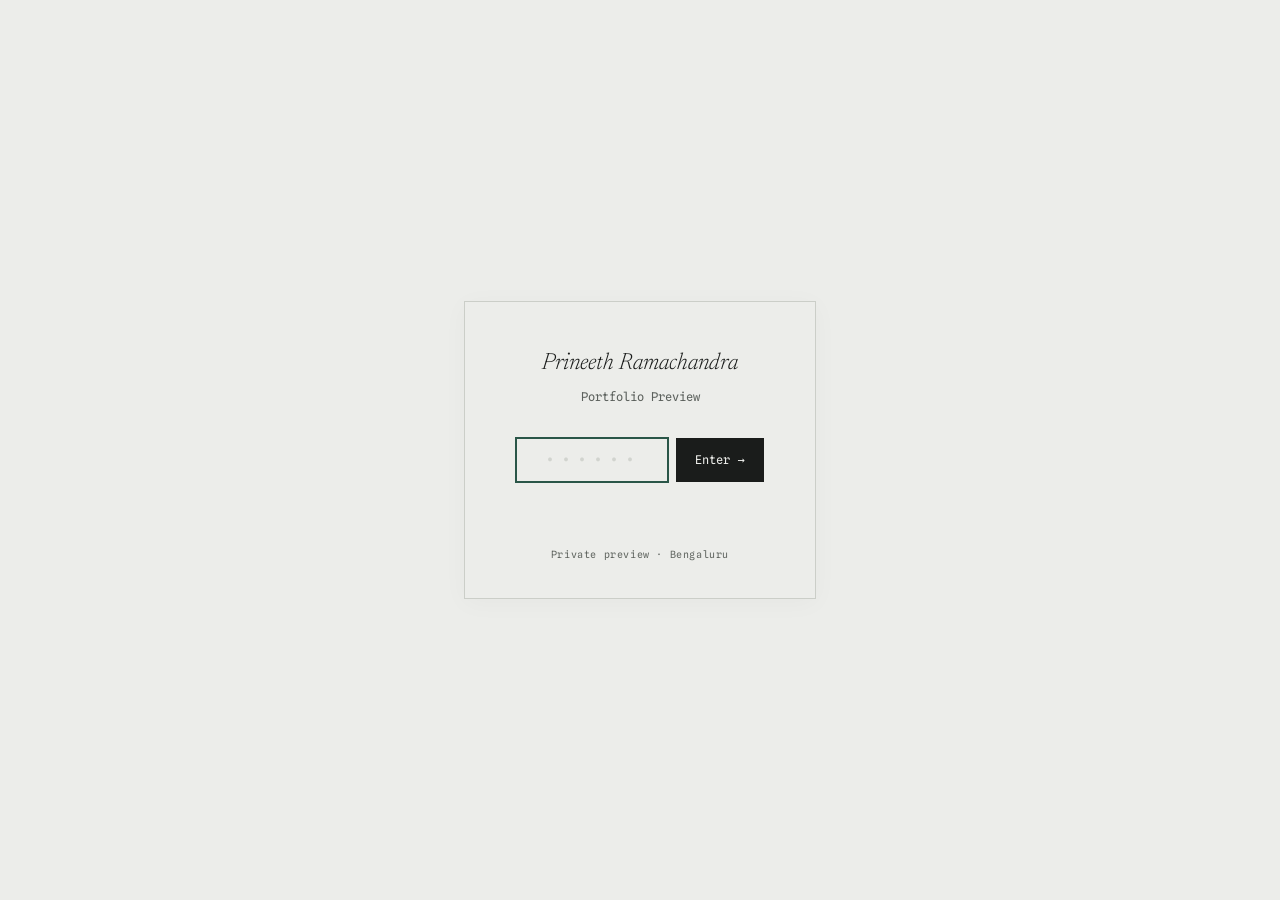
<file: work.html>
<!doctype html>
<html lang="en" class="no-js">
<head>
<meta charset="utf-8">
<meta name="viewport" content="width=device-width,initial-scale=1">
<title>Work — Prineeth Ramachandra</title>
<meta name="description" content="Selected work by Prineeth Ramachandra — design systems, installations, industrial and interaction design.">
<script>try{document.documentElement.className='js'+(sessionStorage.getItem('portfolio_unlocked')==='1'?' unlocked':'')}catch(e){document.documentElement.className='js'}</script>
<link rel="stylesheet" href="assets/site.css?v=12">
  <link rel="icon" type="image/png" href="assets/favicon.png">
  <link rel="apple-touch-icon" href="assets/apple-touch-icon.png">
</head>
<body>
<a class="skip" href="#main">Skip to work</a>

<div id="gate" class="gate" role="dialog" aria-modal="true" aria-label="Passcode required">
  <div class="gate__card">
    <p class="gate__author">Prineeth Ramachandra</p>
    <p class="gate__subtitle mono">Portfolio Preview</p>
    <form id="gate-form" class="gate__form" autocomplete="off">
      <div class="gate__field">
        <input id="gate-pass" class="gate__input mono" type="password" inputmode="numeric" pattern="[0-9]*" maxlength="6" placeholder="••••••" aria-label="Enter passcode" autofocus required />
        <button class="gate__submit" type="submit" aria-label="Unlock portfolio"><span class="mono">Enter &rarr;</span></button>
      </div>
      <p id="gate-error" class="gate__error mono" aria-live="polite"></p>
    </form>
    <p class="gate__hint mono">Private preview &#183; Bengaluru</p>
  </div>
</div>

<div class="shell">
  <nav class="index" aria-label="Work and sections" data-open="false">
    <p class="index__name"><a href="index.html">Prineeth Ramachandra</a></p>
    <button class="index__toggle" type="button" aria-expanded="true" hidden>Index</button>
    <div class="index__lists">
      <ul>
        <li><a href="axis.html">Axis Bank</a><span class="index__yr">2023</span></li>
        <li><a href="a-living-painting.html">A Living Painting</a><span class="index__yr">2023</span></li>
        <li><a href="naptick.html">Naptick</a><span class="index__yr">2025</span></li>
        <li><a href="build-it-yourself.html">Build-It-Yourself</a><span class="index__yr">2019</span></li>
        <li><a href="research.html">Research</a><span class="index__yr">2019</span></li>
      </ul>
      <ul>
        <li><span class="index__stub">Individualised Learning Plans</span><span class="index__yr">2018</span></li>
        <li><span class="index__stub">Experiments</span></li>
        <li><span class="index__stub">Writing</span></li>
      </ul>
      <p class="index__legend">Titles without a link have no page yet</p>
      <ul>
        <li><a href="work.html" aria-current="page">All work</a></li>
        <li><a href="about.html">About</a></li>
        <li><a href="cv.html">CV</a></li>
      </ul>
    </div>
  </nav>
  <main class="plates" id="main">
    <header class="masthead">
      <h1>Work</h1>
    </header>

    <ul class="worklist">
      <li data-title="Axis Bank" data-meta="Design systems, sound, advocacy" data-img="assets/img/thumbs/axis.jpg">
        <a href="axis.html">
          <span class="mono no">01</span>
          <cite>Axis Bank</cite>
          <span class="mono m">Design systems, sound, advocacy</span>
          <span class="mono m">2023 — 24</span>
        </a>
      </li>
      <li data-title="A Living Painting" data-meta="Interactive projection mapping" data-img="assets/img/thumbs/alp.jpg">
        <a href="a-living-painting.html">
          <span class="mono no">02</span>
          <cite>A Living Painting</cite>
          <span class="mono m">Interactive projection mapping</span>
          <span class="mono m">2023</span>
        </a>
      </li>
      <li data-title="Naptick" data-meta="Industrial &amp; interaction design" data-img="assets/img/thumbs/naptick.jpg">
        <a href="naptick.html">
          <span class="mono no">03</span>
          <cite>Naptick</cite>
          <span class="mono m">Industrial &amp; interaction design</span>
          <span class="mono m">2025</span>
        </a>
      </li>
      <li data-title="Build-It-Yourself" data-meta="Phygital learning system" data-img="assets/img/thumbs/biy.jpg">
        <a href="build-it-yourself.html">
          <span class="mono no">04</span>
          <cite>Build-It-Yourself</cite>
          <span class="mono m">Phygital learning system</span>
          <span class="mono m">2019 — 20</span>
        </a>
      </li>
      <li data-title="Research" data-meta="Papers and practicums" data-img="assets/img/thumbs/biy.jpg">
        <a href="research.html">
          <span class="mono no">05</span>
          <cite>Research</cite>
          <span class="mono m">Papers and practicums</span>
          <span class="mono m">2019 — 23</span>
        </a>
      </li>
      <li>
        <span class="stub">
          <span class="mono no">06</span>
          <cite>Individualised Learning Plans</cite>
          <span class="mono m">Learning &amp; UX design</span>
          <span class="mono m">2018 — 20</span>
        </span>
      </li>
      <li>
        <span class="stub">
          <span class="mono no">07</span>
          <cite>Experiments</cite>
          <span class="mono m">Computation, play, sound</span>
          <span class="mono m">2021 —</span>
        </span>
      </li>
    </ul>
  </main>
  <aside class="preview" aria-hidden="true">
    <div class="preview__frame">
      <img src="assets/img/thumbs/axis.jpg" alt="">
    </div>
    <p class="preview__cap mono"><b>Axis Bank</b>Design systems, sound, advocacy</p>
  </aside>
</div>

<script src="assets/site.js?v=12"></script>
</body>
</html>
</file>
<file: assets/site.css>
/* ============================================================
   Ilse Marchand — sound & architecture
   Newsreader (essay, titles) + Spline Sans Mono (measurements)
   ============================================================ */

@import url('https://fonts.googleapis.com/css2?family=Newsreader:ital,opsz,wght@0,6..72,300;0,6..72,400;1,6..72,300;1,6..72,400&family=Spline+Sans+Mono:wght@400;500&display=swap');

:root{
  --paper:#ECEDEA;
  --ink:#1A1C1B;
  --muted:#5C615D;
  --quiet:#616661;      /* AA-passing secondary (4.99:1 on paper) */
  --rule:#CBCEC8;
  --cue:#2A5648;

  --serif:"Newsreader","Iowan Old Style",Georgia,serif;
  --mono:"Spline Sans Mono",ui-monospace,"SF Mono",Menlo,monospace;

  --nav-w:13rem;
  --essay-w:22rem;
  --pad:2.25rem;
  --gutter:4rem;

  --t:340ms cubic-bezier(.2,.6,.2,1);
}

@media (prefers-color-scheme:dark){
  :root{
    --paper:#131412;
    --ink:#E8E9E4;
    --muted:#9CA199;
    --quiet:#868B84;
    --rule:#34362F;
    --cue:#8FC7B0;
  }
}

*,*::before,*::after{box-sizing:border-box}
html{-webkit-text-size-adjust:100%}

body{
  margin:0;
  background:var(--paper);
  color:var(--ink);
  font-family:var(--serif);
  font-optical-sizing:auto;
  font-size:1.0625rem;
  line-height:1.55;
  -webkit-font-smoothing:antialiased;
}

a{color:inherit;text-decoration:none}
img{max-width:100%;display:block}

.mono{
  font-family:var(--mono);
  font-size:.75rem;
  line-height:1.5;
}

.skip{position:absolute;left:-9999px;top:0;background:var(--ink);color:var(--paper);padding:.6rem 1rem;z-index:60}
.skip:focus{left:.5rem;top:.5rem}

:focus-visible{outline:1.5px solid var(--cue);outline-offset:3px}
.plate:focus{outline:none}
.plate:focus-visible{outline:1.5px solid var(--cue);outline-offset:6px}

/* ============================================================
   Shell
   ============================================================ */

.shell{
  display:grid;
  grid-template-columns:var(--nav-w) minmax(0,1fr) var(--essay-w);
  gap:var(--gutter);
  align-items:start;
  padding:var(--pad) var(--pad) 8rem;
  max-width:112rem;
  margin:0 auto;
}

/* ---------- left index ---------- */

.index{position:sticky;top:var(--pad);align-self:start;font-size:.9375rem;line-height:1.45}
.index__name{font-style:italic;font-weight:300;margin:0 0 1.6em;font-size:1rem}
.index__toggle{display:none}
.index ul{list-style:none;margin:0 0 1.6em;padding:0}
.index li{display:grid;grid-template-columns:1fr auto;gap:.5rem;align-items:baseline}

.index a{display:block;padding:.05em 0;color:var(--muted)}
.index a:hover{color:var(--ink)}
.index [aria-current="page"]{color:var(--ink)}

/* year sits with the title so the index scales past a handful of works */
.index__yr{color:var(--muted);font-family:var(--mono);font-size:.625rem;letter-spacing:.06em;font-variant-numeric:tabular-nums}

/* unbuilt pages: legible, and labelled in words, not only colour */
.index__stub{color:var(--muted);cursor:default}
.index__legend{color:var(--quiet);font-family:var(--mono);font-size:.6875rem;line-height:1.5;margin:-.9em 0 1.6em;max-width:11rem}

.index__counter{
  color:var(--muted);border-top:1px solid var(--rule);
  padding-top:.7em;margin-top:2.2em;font-variant-numeric:tabular-nums;
}
.index__counter b{font-weight:500;color:var(--cue)}

/* ---------- centre ---------- */

.plates{min-width:0}

.masthead{margin:0 0 3.5rem}
.masthead h1{
  font-size:clamp(2.1rem,4.2vw,3.4rem);
  font-weight:300;font-style:italic;line-height:1.02;
  margin:0 0 .5rem;letter-spacing:-.01em;
}
.masthead__venue{margin:0 0 1.4rem;font-size:1rem}

.specs{
  display:grid;grid-template-columns:repeat(auto-fit,minmax(8rem,1fr));
  gap:.4rem 1.5rem;
  border-top:1px solid var(--rule);border-bottom:1px solid var(--rule);
  padding:.7rem 0;color:var(--muted);max-width:44rem;
}
.specs div span{display:block;color:var(--ink)}

.plate{margin:0 0 3.25rem;scroll-margin-top:var(--pad)}

.plate__frame{position:relative;background:#DCDDD9;overflow:hidden;border:1px solid var(--rule)}
.plate--void .plate__frame::after{
  content:"";position:absolute;inset:0;
  background-image:url("data:image/svg+xml;utf8,<svg xmlns='http://www.w3.org/2000/svg' width='120' height='120'><filter id='n'><feTurbulence type='fractalNoise' baseFrequency='.85' numOctaves='3'/></filter><rect width='120' height='120' filter='url(%23n)' opacity='.35'/></svg>");
  mix-blend-mode:multiply;opacity:.18;pointer-events:none;
}
/* a portrait-shot photo (phone documentation, not a wide slide) must never dominate the
   page the way a normal landscape plate does — cap it to a screenful and letterbox rather
   than stretch: width:100% + a max-height together do not preserve ratio without this */
.plate__frame > img{display:block;width:100%;height:auto;max-height:72vh;object-fit:contain;margin:0 auto}

/* documentation clips: silent, looping, playing only while in view — never a surprise */
.plate__video{display:block;width:100%;height:auto;max-height:72vh;object-fit:contain;margin:0 auto;background:var(--paper)}
.plate__playtoggle{
  position:absolute;right:.6rem;bottom:.6rem;
  background:color-mix(in srgb, var(--paper) 80%, transparent);
  border:1px solid var(--rule);color:var(--ink);
  padding:.3rem .65rem;cursor:pointer;
  font-family:var(--mono);font-size:.6875rem;
}
.plate__playtoggle:hover{border-color:var(--quiet)}
.plate__playtoggle[aria-pressed="true"]{opacity:.5}
.plate__frame:hover .plate__playtoggle,
.plate__playtoggle:focus-visible{opacity:1}
.plate__frame > i{
  display:block;aspect-ratio:var(--ar,3/2);
  background:
    radial-gradient(120% 90% at var(--x,30%) var(--y,15%), var(--hi,#F4F4F1) 0%, transparent 60%),
    linear-gradient(var(--ang,168deg), var(--a,#C8CAC4) 0%, var(--b,#9EA29B) 55%, var(--c,#7C807A) 100%);
}

/* The caption is a plate label, not body copy — the narrative lives in the essay
   column, so this stays to one quiet line and lets the images carry the page. */
.plate__caption{
  margin:.6rem 0 0;display:grid;
  grid-template-columns:2.6rem 1fr auto;gap:0 .75rem;
  align-items:baseline;max-width:44rem;
}
.plate__no{color:var(--muted);font-variant-numeric:tabular-nums}
.plate__text{margin:0;font-size:.9375rem;color:var(--muted)}
.plate__text cite{font-style:italic;font-weight:300}
.plate[data-cued="true"] .plate__no{color:var(--cue)}

/* a plate standing in for something not shown: NDA, unbuilt, or not photographed */
.plate--void .plate__frame > i{
  background:linear-gradient(168deg,#D5D7D1 0%,#BFC2BB 55%,#A9ACA5 100%);
}
.plate--void .plate__frame > i{width:100%}
.plate--void .plate__frame > span{
  position:absolute;inset:0;display:grid;place-items:center;
  color:#4A4E4A;text-align:center;padding:0 2rem;
  font-family:var(--mono);font-size:.8125rem;line-height:1.7;
}

/* ---------- lightbox: these plates are documents, they have to be readable ---------- */
.plate__frame img{cursor:zoom-in}
.lb{
  position:fixed;inset:0;z-index:100;display:grid;place-items:center;
  background:color-mix(in srgb, var(--paper) 94%, #000);
  padding:2.5rem 1.25rem 4rem;
}
.lb[hidden]{display:none}
.lb img{max-width:100%;max-height:100%;object-fit:contain;border:1px solid var(--rule)}
.lb__cap{
  position:absolute;left:1.25rem;right:1.25rem;bottom:1.4rem;
  display:flex;gap:1rem;justify-content:space-between;align-items:baseline;
  color:var(--muted);
}
.lb__close{
  background:none;border:0;padding:.2rem .1rem;color:var(--ink);cursor:pointer;
  font-family:var(--mono);font-size:.6875rem;
  border-bottom:1px solid var(--quiet);
}

/* principles — his own four, used as a real tag on each project */
.tags{display:flex;flex-wrap:wrap;gap:.35rem .9rem;margin:0;padding:0;list-style:none;color:var(--muted)}

/* a quote from someone who used or assessed the work */
.pull{
  margin:0 0 4.5rem;max-width:38rem;
  border-top:1px solid var(--rule);border-bottom:1px solid var(--rule);padding:1.6rem 0;
}
.pull blockquote{margin:0;font-size:1.25rem;line-height:1.4;font-weight:300;text-wrap:pretty}
.pull figcaption{margin:.9rem 0 0;color:var(--muted)}

/* text-led page (research, writing) — no plate column */
.doc{max-width:38rem}
.doc h2{font-size:1.35rem;font-weight:300;font-style:italic;margin:2.8rem 0 .6rem}
.doc p{margin:0 0 1.1em;text-wrap:pretty}
.doc ul{margin:0 0 1.3em;padding-left:1.1rem}
.doc li{margin:0 0 .35em}

/* mobile-only jump from a plate to the paragraph about it */
.plate__note{display:none;color:var(--muted);border-bottom:1px solid var(--quiet);background:none;border-width:0 0 1px;font-family:var(--mono);font-size:.6875rem;padding:0;cursor:pointer}

/* ---------- right: essay ---------- */

.essay{
  min-width:0;font-size:.9375rem;line-height:1.62;
  position:sticky;top:var(--pad);align-self:start;
  max-height:calc(100vh - var(--pad) * 2);
  overflow-y:auto;overscroll-behavior:contain;
  scrollbar-width:thin;scrollbar-color:var(--rule) transparent;
  padding-left:1rem;margin-left:-1rem;width:100%;
  padding-bottom:2.5rem;
}
.essay > h2{
  font-family:var(--mono);font-size:.75rem;
  color:var(--muted);font-weight:400;margin:0 0 1.6em;
}
.essay p{margin:0 0 1.15em;text-wrap:pretty}

.essay p[data-cue]{
  border-left:1px solid transparent;
  padding-left:1rem;margin-left:-1rem;width:100%;
  transition:border-color var(--t),color var(--t);
  color:var(--muted);
}
.essay p[data-cue][data-cued="true"]{border-left-color:var(--cue);color:var(--ink)}
.no-js .essay p[data-cue],
.essay:not([data-live]) p[data-cue]{color:var(--ink)}

.cue{
  /* a button that must wrap like the running text around it */
  display:inline;text-align:inherit;
  font:inherit;background:none;border:0;padding:0;margin:0;
  font-style:italic;color:inherit;cursor:pointer;
  border-bottom:1px solid var(--quiet);
}
.cue:hover{border-bottom-color:var(--cue);color:var(--cue)}

.colophon{margin-top:3rem;padding-top:.7rem;border-top:1px solid var(--rule);color:var(--muted)}

/* ============================================================
   Index page — the list previews itself
   ============================================================ */

/* text-wrap:pretty keeps the last line from ending on a single orphaned word,
   at any width — safer than tuning the measure by hand */
.lede{
  font-size:clamp(1.45rem,2.1vw,1.95rem);line-height:1.28;font-weight:300;
  max-width:30ch;margin:0 0 3.5rem;letter-spacing:-.005em;text-wrap:pretty;
}
.lede em{font-style:italic}

.worklist{list-style:none;margin:0;padding:0;max-width:52rem}
.worklist li{border-top:1px solid var(--rule)}
.worklist li:last-child{border-bottom:1px solid var(--rule)}

.worklist a,.worklist .stub{
  display:grid;grid-template-columns:2.6rem 1fr 10rem 3.5rem;gap:1rem;
  align-items:baseline;padding:.95rem 0;
}
.worklist a:hover cite,.worklist a:focus-visible cite{color:var(--cue)}
.worklist .stub{color:var(--muted)}
.worklist cite{font-style:italic;font-weight:300;font-size:1.35rem;line-height:1.1}
.worklist .m,.worklist .no{color:var(--muted)}
.worklist .stub .m{color:var(--muted)}

.preview{position:sticky;top:var(--pad)}
.preview__frame{position:relative;background:#DCDDD9;overflow:hidden;border:1px solid var(--rule)}
.preview__frame > img{display:block;width:100%;height:auto}
.preview__cap{margin:.7rem 0 0;color:var(--muted)}
.preview__note{margin:2.5rem 0 0;padding-top:.7rem;border-top:1px solid var(--rule);color:var(--quiet)}
.preview__cap b{display:block;color:var(--ink);font-weight:400;font-style:italic;font-family:var(--serif);font-size:.9375rem;letter-spacing:0;text-transform:none;margin-bottom:.15rem}

/* CV */
.prose{max-width:34rem}
.cv{margin:0}
.cv__row{display:grid;grid-template-columns:8.5rem 1fr;gap:.2rem 1.25rem;border-top:1px solid var(--rule);padding:.7rem 0}
.cv__row:last-child{border-bottom:1px solid var(--rule)}
.cv dt{color:var(--muted)}
.cv dd{margin:0}
.cv dd b{font-weight:400}
.cv__note{color:var(--muted);display:block;margin-top:.15em}
.label{font-family:var(--mono);font-size:.75rem;color:var(--muted);font-weight:400;margin:3rem 0 .8rem}

/* ============================================================
   Motion
   ------------------------------------------------------------
   Deliberately almost nothing. Only three things move, and each
   one is load-bearing rather than decorative:

     1. the parallel-read cue (.essay p[data-cue]) — the mechanism
        that ties the essay column to the plate you are looking at
     2. the passcode gate dissolving into the site — a genuine
        change of state between two different screens
     3. scrolling triggered by the reader (cue jumps, essay sync)

   Everything else — the page-load settle, hover nudges on the work
   list, colour fades on nav links, gate field transitions — was cut.
   Those fired constantly during ordinary browsing and added nothing
   but motion. Hover and focus still respond; they just respond now
   instead of easing.
   ============================================================ */

@media (prefers-reduced-motion:reduce){
  *{scroll-behavior:auto !important;animation:none !important;transition:none !important}
}

/* ============================================================
   Responsive
   ============================================================ */

@media (max-width:1180px){
  :root{--gutter:2.5rem;--nav-w:11rem;--essay-w:19rem}
}

@media (max-height:620px){
  .essay{position:static;max-height:none;overflow:visible}
}

@media (max-width:900px){
  :root{--pad:1.25rem}
  .shell{grid-template-columns:1fr;gap:2.5rem;padding-bottom:5rem}

  .index{position:static;border-bottom:1px solid var(--rule);padding-bottom:1rem}
  .index__counter{display:none}
  .index__toggle{
    display:block;width:100%;text-align:left;background:none;border:0;padding:0;
    font-family:var(--mono);font-size:.6875rem;
    color:var(--muted);cursor:pointer;
  }
  .index__toggle::after{content:" +"}
  .index[data-open="true"] .index__toggle::after{content:" —"}
  .index__lists{display:none;padding-top:1.2rem}
  .index[data-open="true"] .index__lists{display:block}
  .index__name{margin-bottom:.9em}

  .essay{position:static;max-height:none;overflow:visible;max-width:40rem;padding-left:0;margin-left:0;width:auto}
  .plate__note{display:inline-block;justify-self:end;align-self:baseline}
  .plate{margin-bottom:3rem}

  /* index number stays in the narrow gutter (col 1); title and metadata stack in col 2,
     so a wrapped title never fights the number or the meta text for space */
  .worklist a,.worklist .stub{grid-template-columns:2.2rem 1fr;row-gap:.2rem;align-items:start}
  .worklist cite,.worklist .m{grid-column:2}
  .worklist cite{margin-top:-.1em}
  .preview{display:none}
  .lede{font-size:1.45rem;max-width:24ch}
}

/* ============================================================
   Passcode Gate
   ============================================================ */

/* Hide the page until unlocked to prevent any content flash. The overture is
   listed alongside .shell because it lives outside it, being full-bleed. */
html:not(.unlocked) .shell,
html:not(.unlocked) #overture {
  opacity: 0 !important;
  visibility: hidden !important;
  pointer-events: none !important;
}

html.unlocked .shell,
html.unlocked #overture {
  opacity: 1;
  visibility: visible;
  transition: opacity 450ms cubic-bezier(.2,.6,.2,1);
}

.gate {
  position: fixed;
  inset: 0;
  z-index: 10000;
  background: var(--paper);
  display: flex;
  align-items: center;
  justify-content: center;
  padding: 1.5rem;
  transition: opacity 400ms cubic-bezier(.2,.6,.2,1), visibility 400ms cubic-bezier(.2,.6,.2,1);
}

html.unlocked .gate {
  opacity: 0;
  visibility: hidden;
  pointer-events: none;
}

.gate__card {
  width: 100%;
  max-width: 22rem;
  text-align: center;
  padding: 2.75rem 2rem 2.25rem;
  border: 1px solid var(--rule);
  background: var(--paper);
  box-shadow: 0 4px 24px rgba(0, 0, 0, 0.03);
}

.gate__author {
  font-size: 1.45rem;
  font-weight: 300;
  font-style: italic;
  margin: 0 0 0.35rem;
  color: var(--ink);
}

.gate__subtitle {
  color: var(--muted);
  font-size: 0.75rem;
  margin: 0 0 2rem;
}

.gate__form {
  margin: 0 auto;
}

.gate__field {
  display: flex;
  gap: 0.5rem;
  align-items: stretch;
  justify-content: center;
}

.gate__input {
  width: 9.5rem;
  height: 2.75rem;
  padding: 0 0.75rem;
  font-family: var(--mono);
  font-size: 1.25rem;
  letter-spacing: 0.3em;
  text-align: center;
  color: var(--ink);
  background: transparent;
  border: 1px solid var(--rule);
  border-radius: 0;
  outline: none;
  -webkit-appearance: none;
}

.gate__input::placeholder {
  color: var(--rule);
  letter-spacing: 0.2em;
  opacity: 0.8;
}

.gate__input:focus {
  border-color: var(--cue);
  outline: none;
  box-shadow: 0 0 0 1px var(--cue);
}

.gate__submit {
  height: 2.75rem;
  padding: 0 1.15rem;
  background: var(--ink);
  color: var(--paper);
  border: 1px solid var(--ink);
  border-radius: 0;
  cursor: pointer;
  display: inline-flex;
  align-items: center;
  justify-content: center;
  font-family: var(--mono);
  font-size: 0.75rem;
}

.gate__submit:hover {
  opacity: 0.85;
}

.gate__error {
  min-height: 1.4rem;
  margin: 0.9rem 0 0;
  color: #a33;
  font-family: var(--mono);
  font-size: 0.75rem;
}

@media (prefers-color-scheme: dark) {
  .gate__card {
    box-shadow: 0 4px 30px rgba(0, 0, 0, 0.4);
  }
  .gate__error {
    color: #e57373;
  }
}

.gate__hint {
  color: var(--quiet);
  font-size: 0.625rem;
  letter-spacing: 0.06em;
  margin: 1.75rem 0 0;
}

.gate__input.is-invalid {
  animation: gate-shake 360ms cubic-bezier(.36,.07,.19,.97) both;
  border-color: #a33 !important;
}

@keyframes gate-shake {
  10%, 90% { transform: translate3d(-1px, 0, 0); }
  20%, 80% { transform: translate3d(2px, 0, 0); }
  30%, 50%, 70% { transform: translate3d(-4px, 0, 0); }
  40%, 60% { transform: translate3d(4px, 0, 0); }
}

/* ============================================================
   Overture — the landing page's first screen
   ------------------------------------------------------------
   One viewport, and nothing in it but the mark, a drifting reel
   of paintings, and the way down. The site proper begins one
   scroll later in normal document flow — no scroll-jacking and
   no pinned overlay, so a wheel flick or a tap on End still works.

   Ported from a separate sketch, with two things left behind:

     1. its fonts and its pure-white ground. A Fraunces / Space
        Grotesk hero on #FFF would announce a different site than
        the Newsreader one it reveals a scroll later, so this uses
        the site's own tokens and inherits dark mode for free.
     2. its wireframe placeholder boxes, which read as unfinished
        on a real portfolio.

   What was kept is the mechanic: a slow horizontal drift at mixed
   frame sizes, bottom-aligned on a shared shelf, that stops while
   you hold it.

   Sizing note: only the HEIGHT varies, in four steps. Width follows
   each painting's own aspect ratio, so the reel gets its rhythm from
   a salon hang rather than from cropping — cropping a painting to
   fit a box costs more than it buys.
   ============================================================ */

.overture{
  height:100svh;
  min-height:100svh;
  display:flex;
  flex-direction:column;
  overflow:hidden;
}

/* Same max-width, centring and padding as .shell. Without this the bar spans
   the full window while the shell centres itself inside 112rem, so past that
   width the mark drifts out of line with the column that follows it. */
.overture__bar{
  flex:none;
  display:flex;
  align-items:baseline;
  justify-content:space-between;
  gap:1rem;
  width:100%;
  max-width:112rem;
  margin:0 auto;
  padding:var(--pad) var(--pad) 0;
}
.overture__mark{
  margin:0;
  font-style:italic;
  font-weight:300;
  font-size:1rem;
}
.overture__down{
  font-family:var(--mono);
  font-size:1.5rem;
  color:var(--muted);
  white-space:nowrap;
  line-height:1;
}
.overture__down:hover{color:var(--ink)}

/* ---------- the reel ---------- */

.overture__reel{
  position:relative;
  flex:1 1 auto;
  display:flex;
  align-items:flex-end;
  overflow:hidden;
  min-height:0;
  user-select:none;
  -webkit-user-select:none;
}
.overture__strip{
  display:flex;
  align-items:flex-end;
  width:max-content;
  /* No padding at all. Horizontal padding would land in scrollWidth without
     belonging to the repeating set, and translateX(-50%) would then overshoot
     the loop period by that much and visibly jump at the seam; bottom padding
     left a dead band under the pictures once the frames came off. */
  padding:0;
}

/* the drift needs JS to have cloned the set, or the second half of the
   loop is empty space — so it is gated on both .js and the clone flag */
.js .overture__strip[data-looped="true"]{
  animation:overture-drift 78s linear infinite;
}
.overture__reel[data-held="true"] .overture__strip{animation-play-state:paused}
/* don't composite a 5000px strip while the reader is further down the page */
.overture__reel[data-seen="false"] .overture__strip{animation-play-state:paused}

@keyframes overture-drift{
  from{transform:translateX(0)}
  to{transform:translateX(-50%)}
}

/* ---------- a frame ---------- */

/* No frame, no mount, no gutter: the paintings butt straight up against one
   another and read as one continuous band. They still never overlap — each is
   a flex item at its own width. */
.frame{
  flex:none;
  margin:0;
  padding:0;
}
/* height is the variable; width comes from --ar, so nothing is cropped */
.frame__mount{
  position:relative;
  display:block;
  height:var(--h);
  aspect-ratio:var(--ar);
  width:auto;
}
.frame__mount img{
  width:100%;
  height:100%;
  object-fit:cover;
  display:block;
}

/* four height steps, bottom-aligned: the shelf they stand on is the rhythm */
.frame--t{--h:min(clamp(15rem,34vw,25rem),58svh)}
.frame--l{--h:min(clamp(12rem,26vw,20rem),50svh)}
.frame--m{--h:min(clamp(9rem,19vw,14.5rem),40svh)}
.frame--s{--h:min(clamp(7rem,14vw,11rem),30svh)}

/* On a phone the rem floors above win over the vw terms and each frame fills
   most of the screen, which stops the reel reading as a stream — three frames
   in view is the point of it. Lower the floors rather than the whole scale. */
@media (max-width:640px){
  .frame--t{--h:min(clamp(10rem,46vw,15rem),40svh)}
  .frame--l{--h:min(clamp(8.5rem,38vw,12rem),34svh)}
  .frame--m{--h:min(clamp(6.5rem,29vw,9rem),26svh)}
  .frame--s{--h:min(clamp(5rem,22vw,7rem),20svh)}
}

/* The landing page shows the name in the overture and again in the masthead, so
   the index column's copy is redundant there — but simply removing it shifts the
   whole column up by its height, and since the router swaps .shell in place that
   shift is visible every time you arrive at the index from another page. Keep the
   box, hide the text. Keyed off the overture, which exists only on the landing
   page, so no other page is affected. */
.overture ~ .shell .index__name{visibility:hidden}

/* the site proper starts here — a hairline says so.
   min-height matters: the index's own content is only ~600px tall, so without
   it the document is shorter than overture + viewport and the last ~300px of
   the overture can never be scrolled away — the reveal would never complete. */
.overture + .shell{
  border-top:1px solid var(--rule);
  min-height:100svh;
}

/* with motion off, the reel stops being a marquee and becomes a shelf you
   can push — the global reduce rule already killed the animation */
@media (prefers-reduced-motion:reduce){
  .overture__reel{overflow-x:auto;overscroll-behavior-x:contain}
}
</file>
